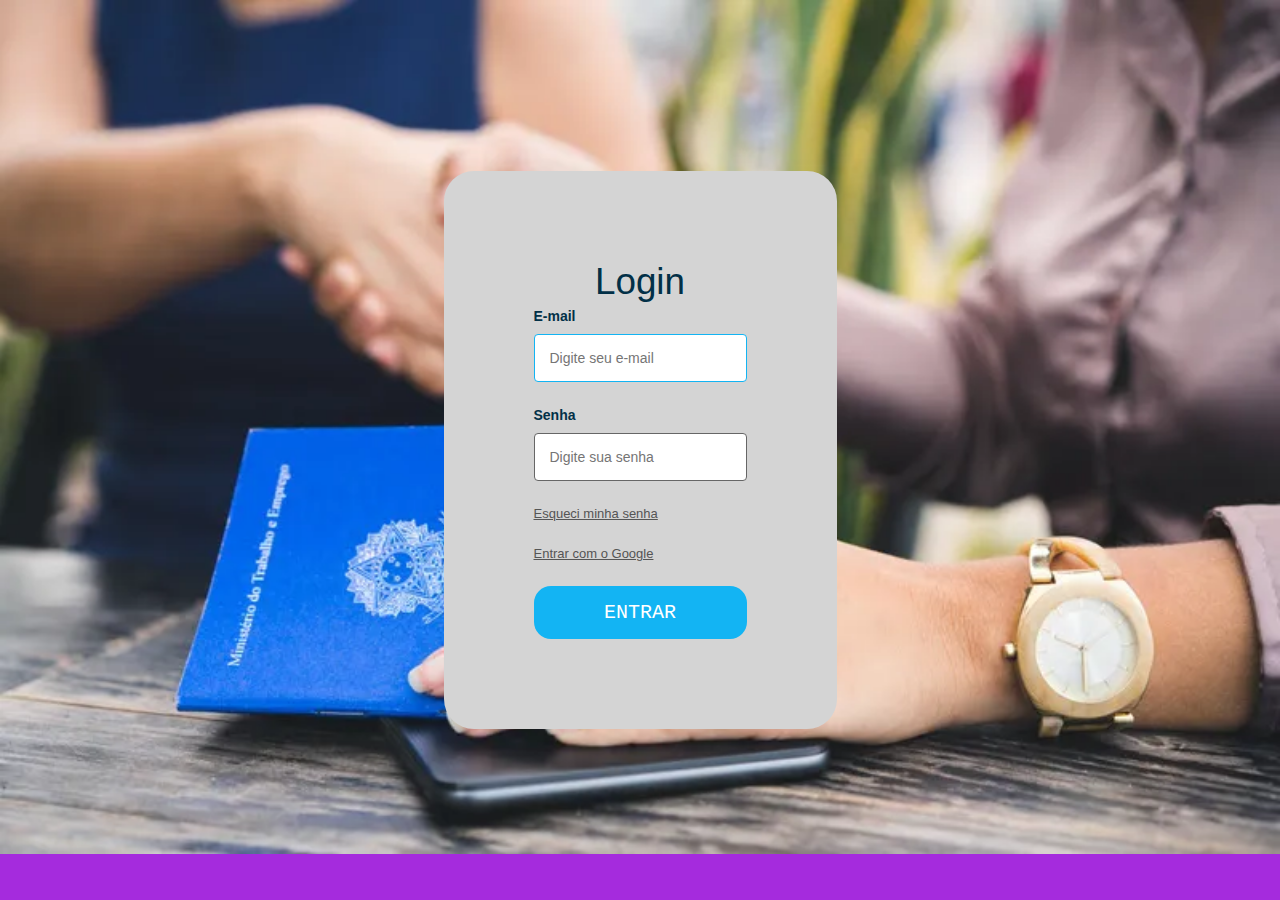
<file: Get job- atualizado  16-11-2023/index.html>
<!DOCTYPE html>
<html lang="en">
<head>
    <meta charset="UTF-8">
    <meta http-equiv="X-UA-Compatible" content="IE=edge">
    <meta name="viewport" content="width=device-width, initial-scale=1.0">
    <link rel="stylesheet" href="login.css">
    <title>Get Job - Login</title>
</head>
<body>
    <div class="um">
        <form class="login">
            <h1>Login</h1>
            <label for="email">E-mail</label>
            <input type="email" placeholder="Digite seu e-mail" autofocus="true">
            <label for="password">Senha</label>
            <input type="password" placeholder="Digite sua senha">
            <a href="esquecisenha.html" class="dois">Esqueci minha senha</a>
            <a href="" class="dois">Entrar com o Google</a>
            <a href="perfil.html" class="tres">Entrar</a>
        </form>
    </div>
</body>
</html>
</file>
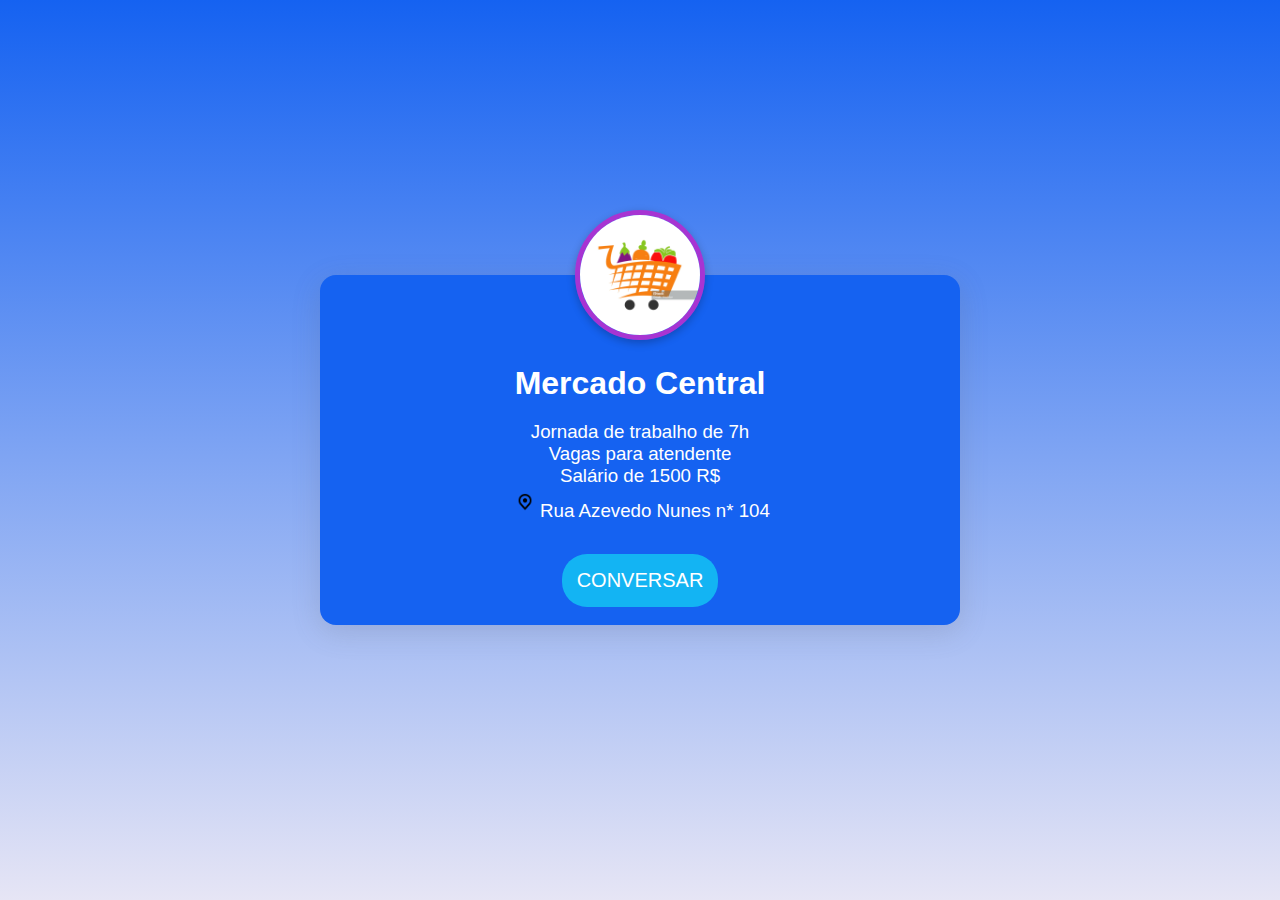
<file: acessaranuncio.html>
<!DOCTYPE html>
<html lang="en">
<head>
  <meta charset="UTF-8">
  <meta name="viewport" content="width=device-width, initial-scale=1.0">
  <title>Tela de Anúncio</title>
  <link rel="stylesheet" href="anuncio1.css">
</head>
<body>
  <div class="container">
    <div class="card">

      <img src="comercio.logo.jpg" alt="perfil" class="profile-img">
      <div class="container-text">
        <h1 class="name">
        Mercado Central
        </h1>
        <h3 class="desc">
        Jornada de trabalho de 7h<br>Vagas para atendente<br>Salário de 1500 R$<br>
          <img src="adress.png" alt="endereço" class="address-icon" height="30px" width="30px">Rua Azevedo Nunes n* 104
        <br>
        <br>
        <button class="botao"><a href="chatdesempregado.html">Conversar</a></button>

        </h3>
      </div>
    </div>
    </div>
  
</body>
</html>
</file>
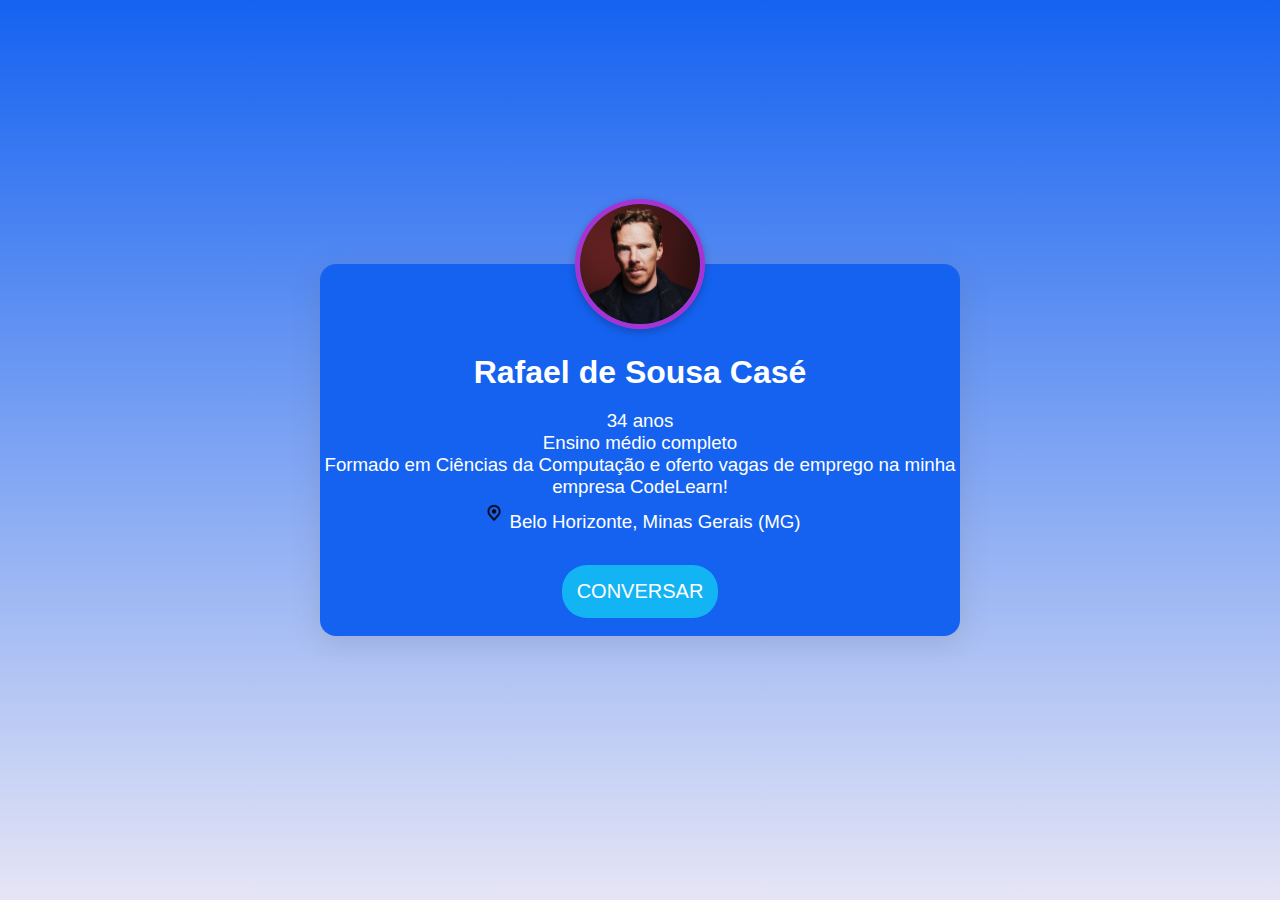
<file: acessarperfil.html>
<!DOCTYPE html>
<html lang="en">
<head>
  <meta charset="UTF-8">
  <meta name="viewport" content="width=device-width, initial-scale=1.0">
  <title>Tela de Anúncio</title>
  <link rel="stylesheet" href="anuncio1.css">
</head>
<body>
  <div class="container">
    <div class="card">

      <img src="profile.pic" alt="perfil" class="profile-img">
      <div class="container-text">
        <h1 class="name">
          Rafael de Sousa Casé
        </h1>
        <h3 class="desc">
           34 anos<br> Ensino médio completo <br> Formado em Ciências da Computação e oferto vagas de emprego na minha empresa CodeLearn!<br>
          <img src="adress.png" alt="endereço" class="address-icon" height="30px" width="30px">Belo Horizonte, Minas Gerais (MG)
        <br>
        <br>
        <button class="botao"><a href="chatcomerciante.html">Conversar</a></button>

        </h3>
      </div>
    </div>
    </div>
  
</body>
</html>
</file>
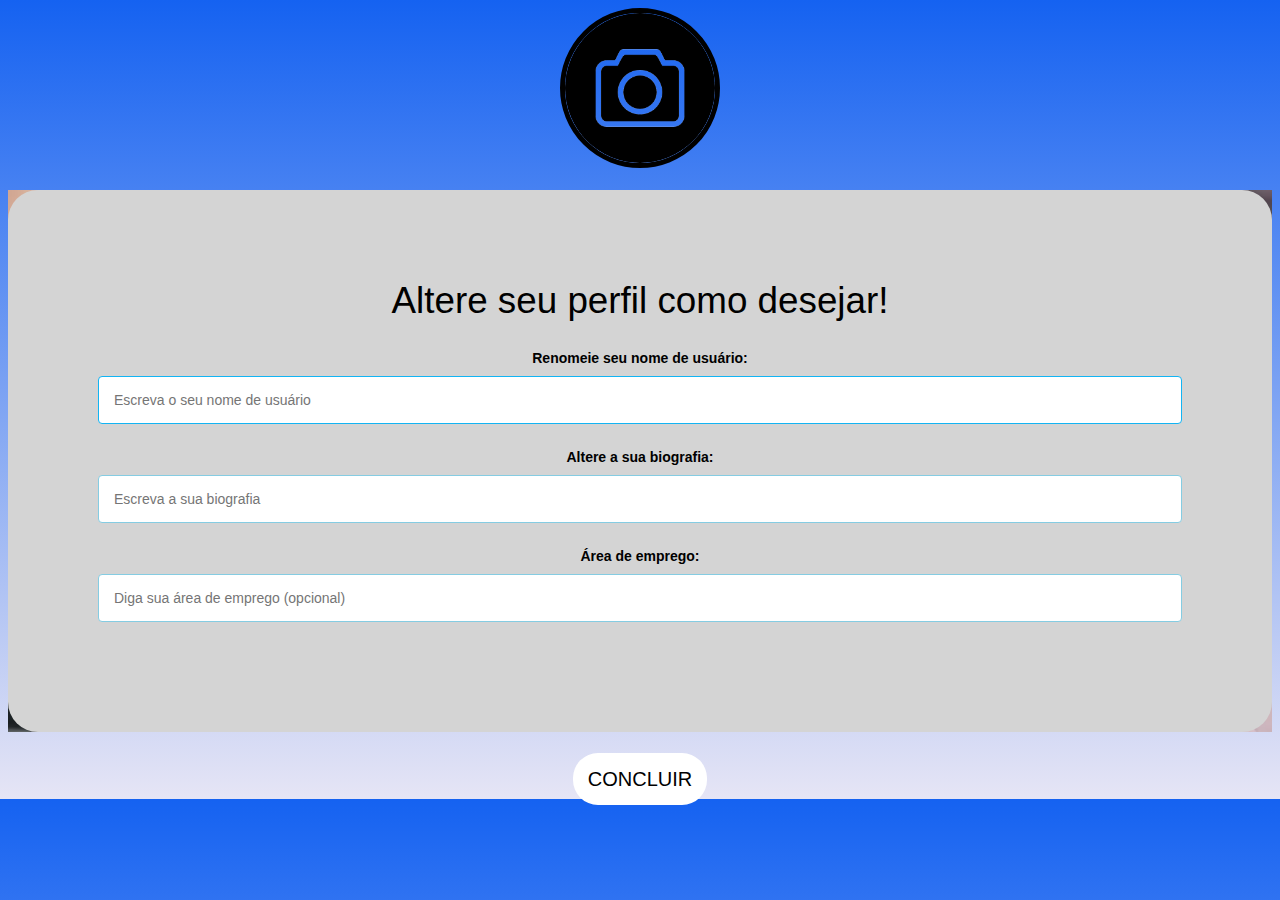
<file: alterarperfil.html>
<!DOCTYPE html>
<html lang="en">
<head>
    <meta charset="UTF-8">
    <meta name="viewport" content="width=device-width, initial-scale=1.0">
    <title>Altere seu perfil aqui:</title>
    <link rel="stylesheet" href="alterarperfil.css">
</head>
<body>
    
<header>
    <img src="R.png" width="150px" height="150px">
<br>
<br>
    <div class="um">
        <form class="login">
            <h1>Altere seu perfil como desejar!</h1>
            <br>
            <label for="text">Renomeie seu nome de usuário:</label>
            <input type="text" placeholder="Escreva o seu nome de usuário" autofocus="true">
            <label for="text">Altere a sua biografia:</label>
            <input type="text" placeholder="Escreva a sua biografia">
            <label for="text">Área de emprego:</label>
            <input type="text" placeholder="Diga sua área de emprego (opcional)">
        </form>
    </div>

    <br>
    <br>
          <a href="" class="tres">Concluir</a>
</header>
</body>
</html>
</file>
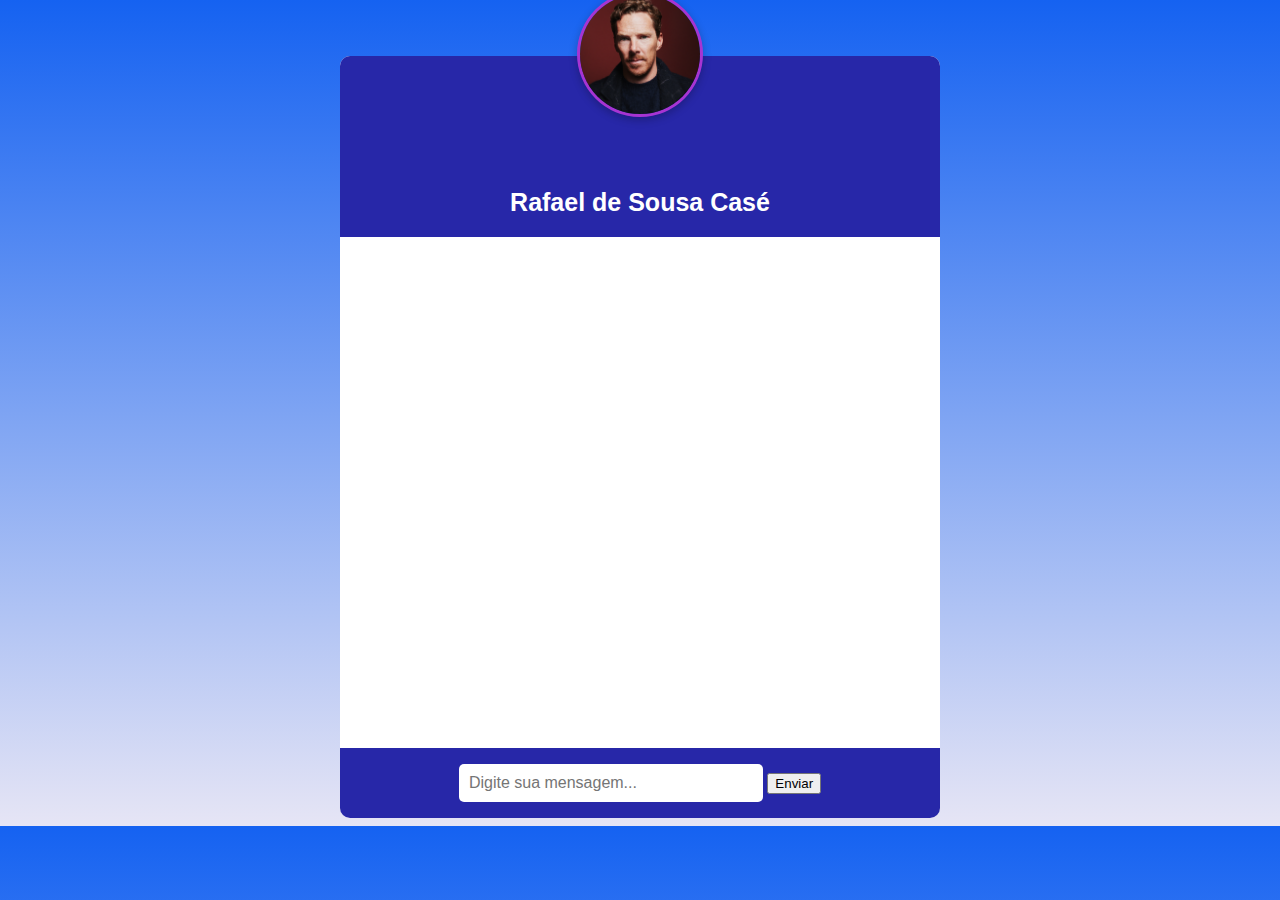
<file: chatcomerciante.html>
<!DOCTYPE html>
<html lang="en">
<head>
  <meta charset="UTF-8">
  <meta name="viewport" content="width=device-width, initial-scale=1.0">
  <link rel="stylesheet" href="chat.css">
  <title>Chat</title>
</head>
<body>
  <div class="index">
<div class="header">
  <img src="profile.pic" alt="perfil" class="profile-img">
  <h1>Rafael de Sousa Casé</h1>
  </div>
  <p id="status"></p>
  <div id="historic">
  </div>

  <div class="chat">
    <div class="messages">
      </div>
    <div class="footer">
    <div class="input">
      <input type="text" id="message" placeholder="Digite sua mensagem...">
      <button type="button" id="send">Enviar</button>
    </div>
  </div>
  </div>

  <script>
    const chat = document.querySelector(".chat");
    const messages = document.querySelector(".messages");
    const input = document.querySelector("#message");
    const sendButton = document.querySelector("#send");

// Função para enviar uma mensagem
    function sendMessage() {
  // Obtém a mensagem do usuário
    const message = input.value;

  // Cria um elemento de mensagem
    const messageElement = document.createElement("div");
    messageElement.classList.add("message");

  // Adiciona o texto da mensagem ao elemento
    messageElement.textContent = message;

  // Adiciona o elemento de mensagem à área de mensagens
    messages.appendChild(messageElement);

  // Limpa a caixa de entrada
    input.value = "";
}

// Evento de clique no botão enviar
   sendButton.addEventListener("click", sendMessage);

   // Função para receber mensagens
function receiveMessage(message) {
  // Cria um elemento de mensagem
  const messageElement = document.createElement("div");
  messageElement.classList.add("message");

  // Adiciona o texto da mensagem ao elemento
  messageElement.textContent = message;

  // Adiciona o elemento de mensagem à área de mensagens
  messages.appendChild(messageElement);
}

 // Evento de envio do input
input.addEventListener("submit", (event) => {
  // Cancela o envio padrão do formulário
  event.preventDefault();

  // Envia a mensagem ao servidor
  sendMessage();
});
  </script>
    </div>

</body>
</html>
</file>
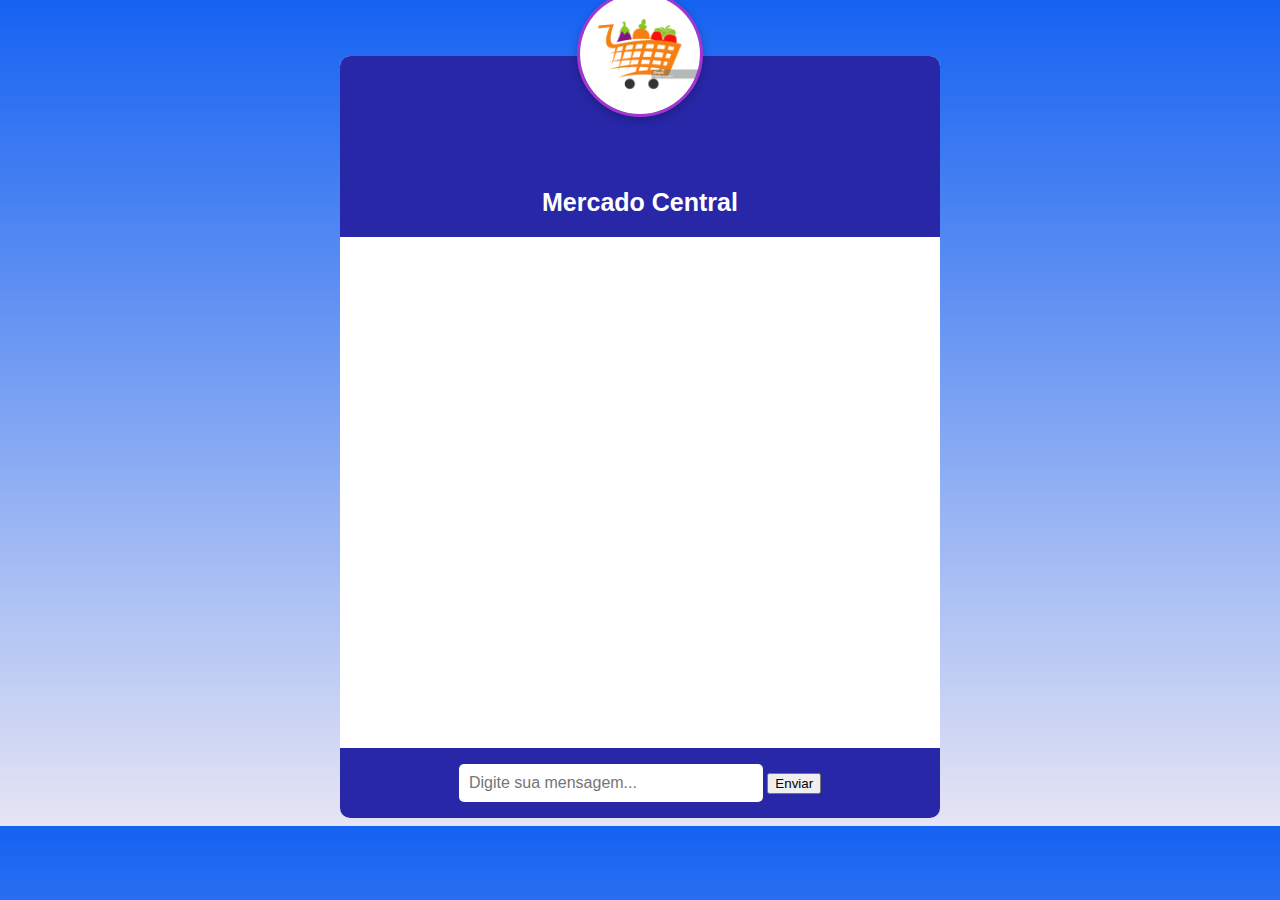
<file: chatdesempregado.html>
<!DOCTYPE html>
<html lang="en">
<head>
  <meta charset="UTF-8">
  <meta name="viewport" content="width=device-width, initial-scale=1.0">
  <link rel="stylesheet" href="chat.css">
  <title>Chat</title>
</head>
<body>
  <div class="index">
<div class="header">
  <img src="comercio.logo.jpg" alt="perfil" class="profile-img">
  <h1>Mercado Central</h1>
  </div>
  <p id="status"></p>
  <div id="historic">
  </div>

  <div class="chat">
    <div class="messages">
      </div>
    <div class="footer">
    <div class="input">
      <input type="text" id="message" placeholder="Digite sua mensagem...">
      <button type="button" id="send">Enviar</button>
    </div>
  </div>
  </div>

  <script>
    const chat = document.querySelector(".chat");
    const messages = document.querySelector(".messages");
    const input = document.querySelector("#message");
    const sendButton = document.querySelector("#send");

// Função para enviar uma mensagem
    function sendMessage() {
  // Obtém a mensagem do usuário
    const message = input.value;

  // Cria um elemento de mensagem
    const messageElement = document.createElement("div");
    messageElement.classList.add("message");

  // Adiciona o texto da mensagem ao elemento
    messageElement.textContent = message;

  // Adiciona o elemento de mensagem à área de mensagens
    messages.appendChild(messageElement);

  // Limpa a caixa de entrada
    input.value = "";
}

// Evento de clique no botão enviar
   sendButton.addEventListener("click", sendMessage);

   // Função para receber mensagens
function receiveMessage(message) {
  // Cria um elemento de mensagem
  const messageElement = document.createElement("div");
  messageElement.classList.add("message");

  // Adiciona o texto da mensagem ao elemento
  messageElement.textContent = message;

  // Adiciona o elemento de mensagem à área de mensagens
  messages.appendChild(messageElement);
}

 // Evento de envio do input
input.addEventListener("submit", (event) => {
  // Cancela o envio padrão do formulário
  event.preventDefault();

  // Envia a mensagem ao servidor
  sendMessage();
});
  </script>
    </div>

</body>
</html>
</file>
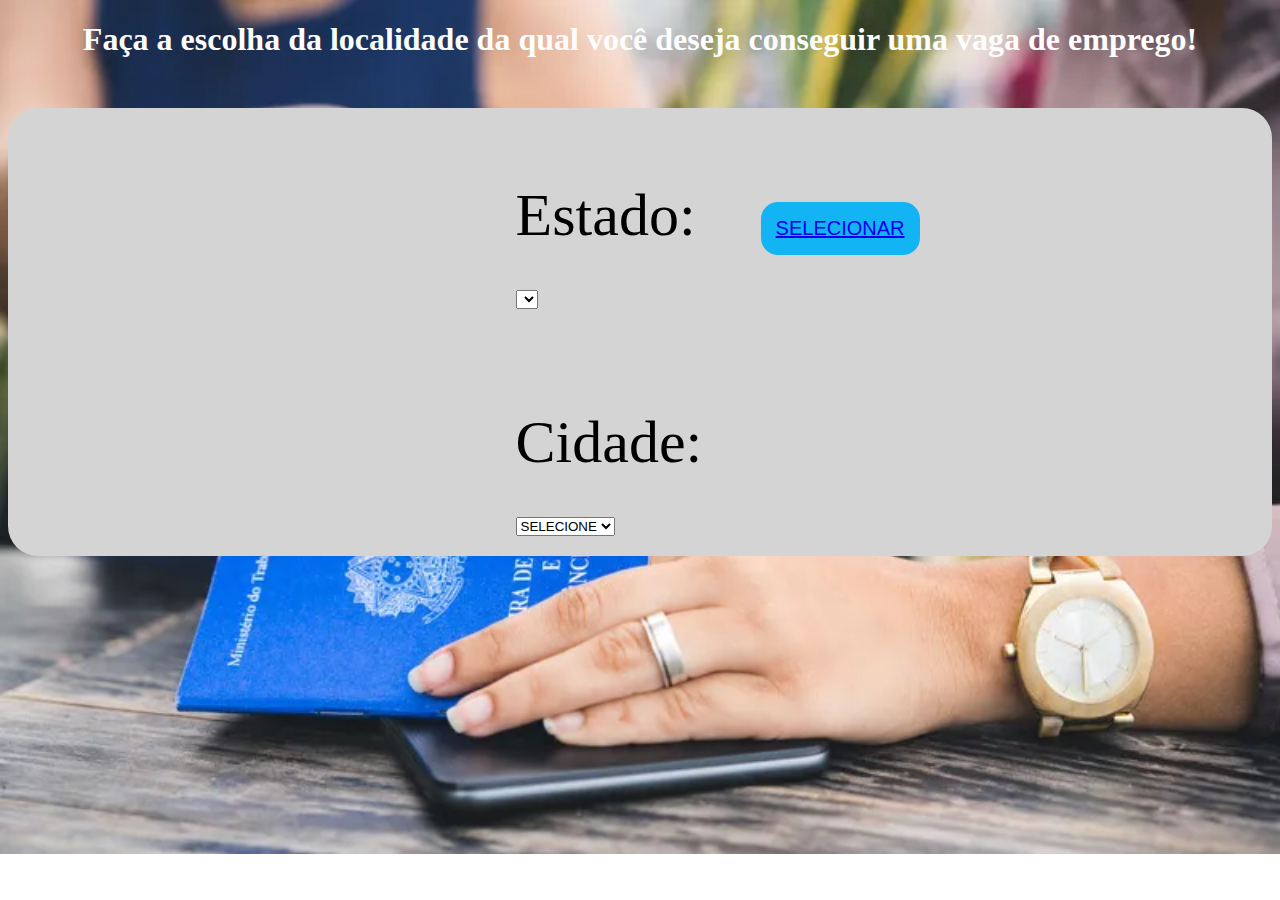
<file: escolhalocaliade.html>
<!DOCTYPE html>
<html lang="en">
<head>
    <link rel="stylesheet" href="escolhalocalidade.css">
    <meta charset="UTF-8">
    <script src="https://code.jquery.com/jquery-3.6.1.min.js"></script>
    <meta name="viewport" content="width=device-width, initial-scale=1.0">
    <title>Tela do Usuário</title>

    
</head>
<body>
    <h1>Faça a escolha da localidade da qual você deseja conseguir uma vaga de emprego!</h1>
    <form class="choice">
    <div class="um">
    <div style="width: 200px; float: left;">
        <div class="dois">
        <label for="country" class="div-sty">Estado:</label><br />
        <select name="UF" id="UF" required>
        </select>
        <br />
        <br />
    </div>
        <div class="tres">
        <label for="state" >Cidade:</label><br />
        <select name="cidade" id="cidade">
            <option value="">SELECIONE</option>
        </select>
        </div>
    </div>

    <div class="dropdown">
        <a href="inicio.desempregados.html" class="tres">Selecionar</a>
    </div>

    
    <script>
        $(document).ready(function(){

carregar_dados_json('UF');

function carregar_dados_json(elemento, grupo)
{
 var html_do_select = '';
 var estados = []; //array para filtrar estados sem repetição 
 $.getJSON('https://api.npoint.io/cca1afd7773c92c72f42', function(data){
 


  html_do_select += '<option value="">SELECIONE</option>';
  $.each(data.cidade, function(key, value){
  if ($.inArray(value.estado, estados) == -1) {
         estados.push(value.estado);
    
    if(elemento == 'UF')
     { 
          html_do_select += '<option value="'+value.estado+'">'+value.estado+'</option>';  
     }
  }
  if(elemento == 'cidade')
   {
     if(value.estado == grupo)
     {
       html_do_select += '<option value="'+value.nome+'">'+value.nome+'</option>';
     }
   }
  });
  $('#'+elemento).html(html_do_select);
 });
}
$(document).on('change', '#UF', function(){
     var UF = $(this).val();
     if(UF != '')
     {
        carregar_dados_json('cidade', UF);
     }
     else
     {
        $('#cidade').html('<option value="">SELECIONE</option>');
     }
    });
});
    </script>

    </div>
</form>
    
</body>
</html>
</file>
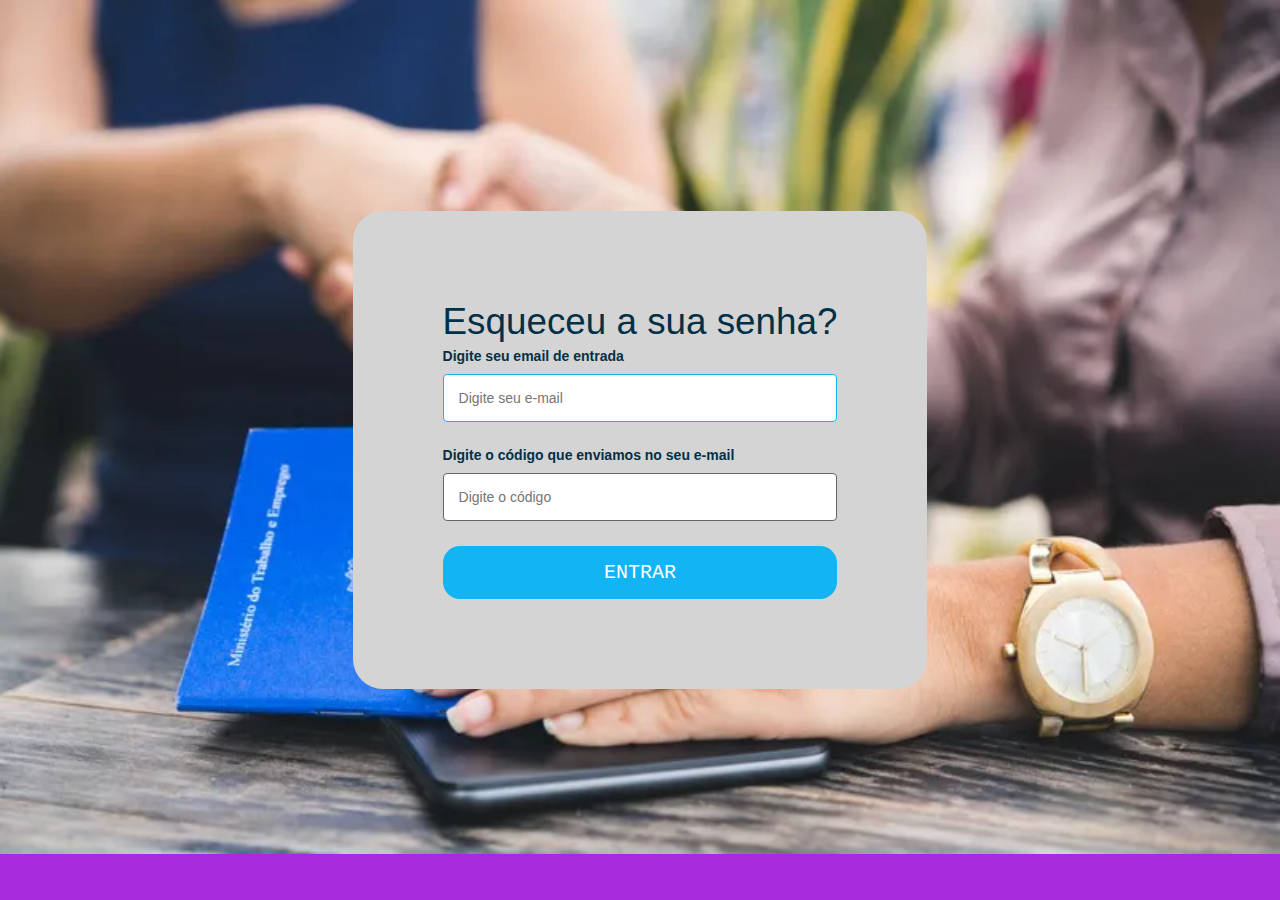
<file: esquecisenha.html>
<!DOCTYPE html>
<html lang="en">
<head>
    <meta charset="UTF-8">
    <meta http-equiv="X-UA-Compatible" content="IE=edge">
    <meta name="viewport" content="width=device-width, initial-scale=1.0">
    <link rel="stylesheet" href="esquecisenha.css">
    <title>Esqueci Minha Senha</title>
</head>
<body>
    <div class="um">
        <form class="login">
            <h1>Esqueceu a sua senha?</h1>
            <label for="email">Digite seu email de entrada</label>
            <input type="email" placeholder="Digite seu e-mail" autofocus="true">
            <label for="password">Digite o código que enviamos no seu e-mail</label>
            <input type="password" placeholder="Digite o código">
            <a href="perfil.html" class="tres">Entrar</a>
        </form>
    </div>
</body>
</file>
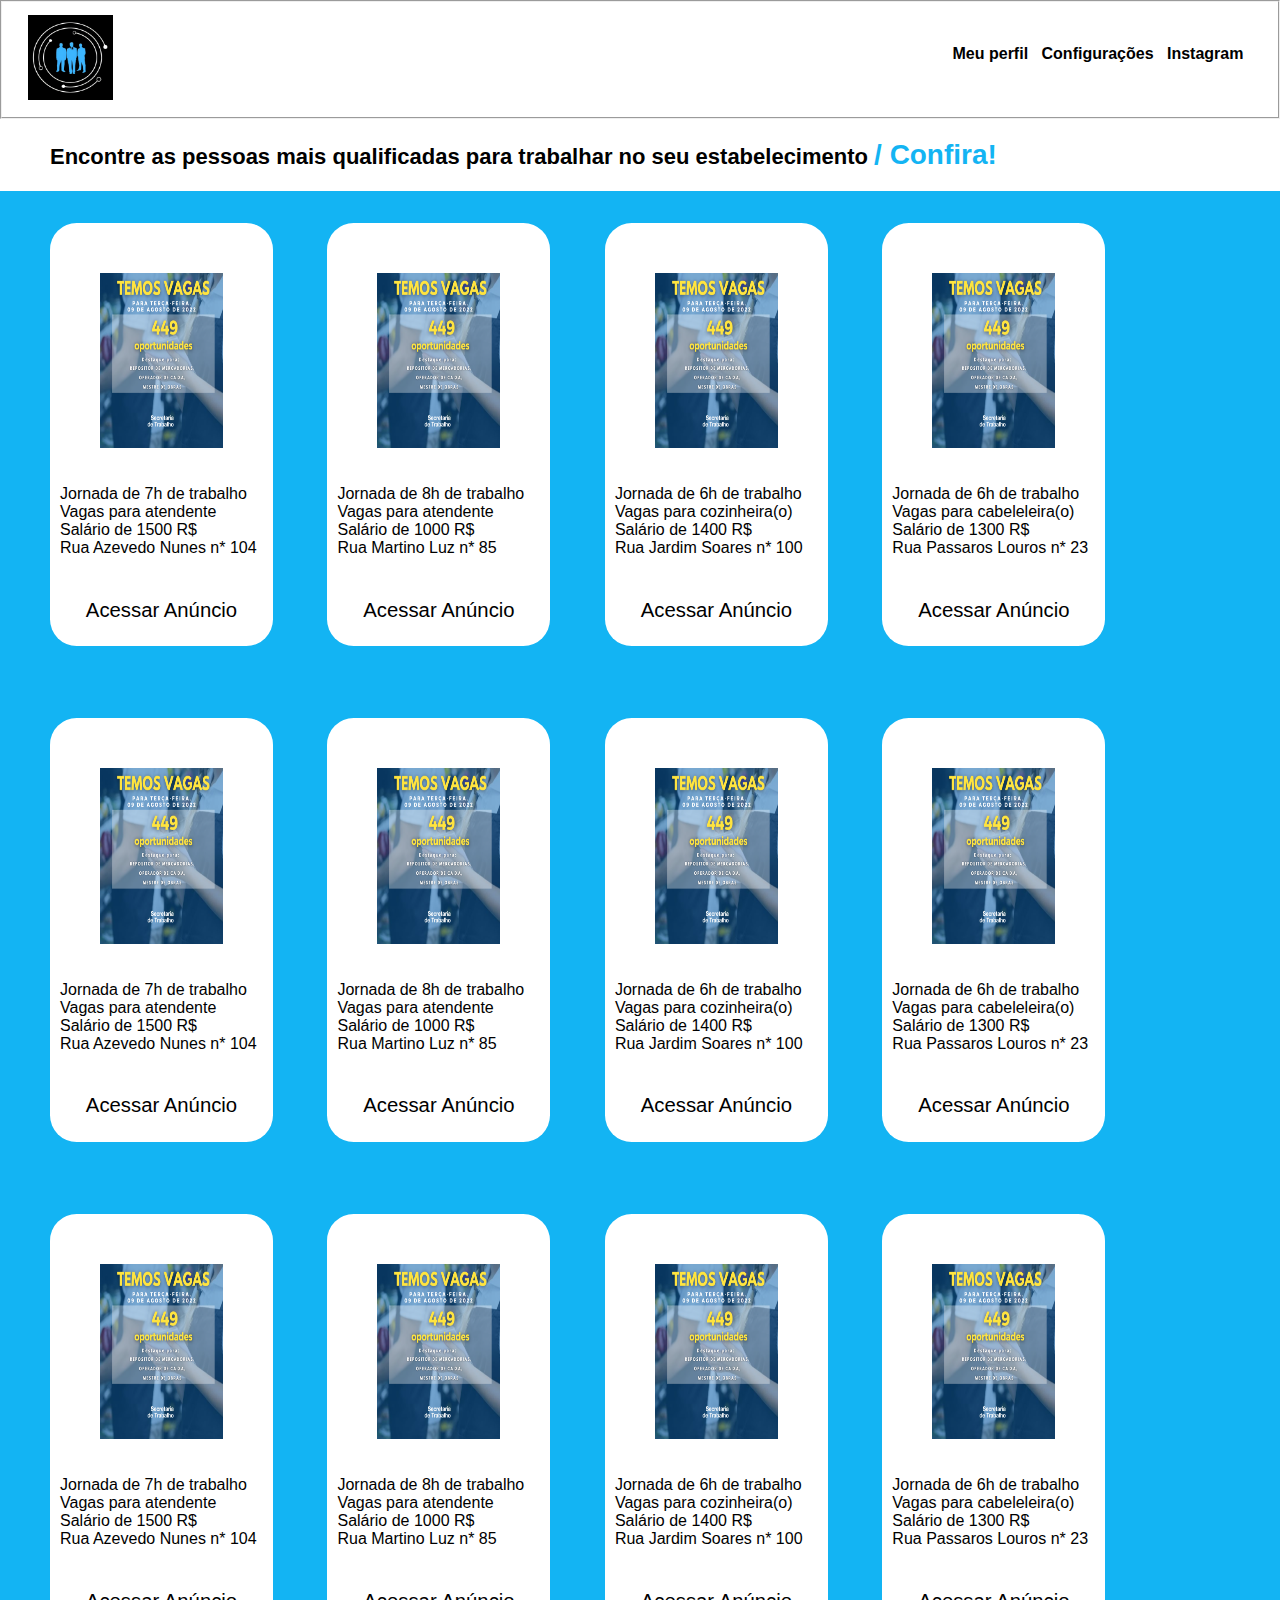
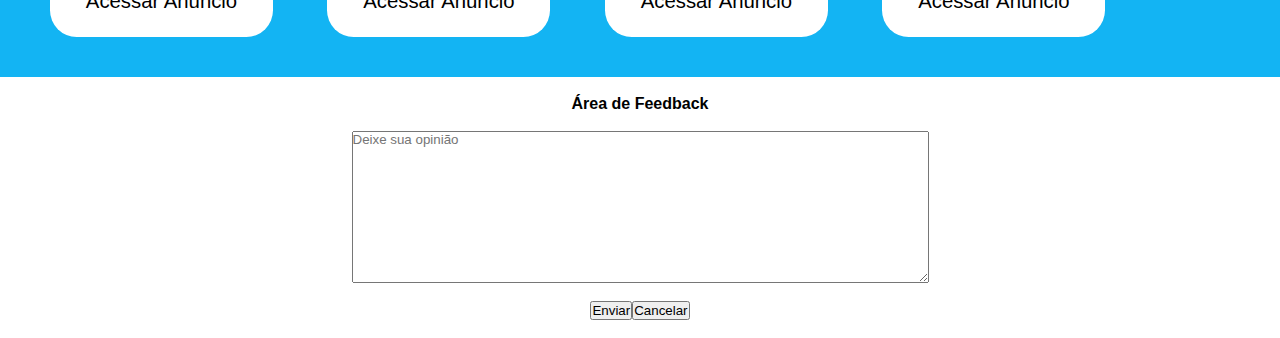
<file: inicio.comerciante.html>
<!DOCTYPE html>
<html lang="en">
<head>
    <meta charset="UTF-8">
    <meta http-equiv="X-UA-Compatible" content="IE=edge">
    <meta name="viewport" content="width=device-width, initial-scale=1.0, maximum-scale=1.0">
    <title>Tela inicial</title>
    <link rel="stylesheet" href="inicio.css">
</head>
<body>
    <fieldset>
    <header>
        <div class="center">
            <div class="logo"><img src="logo.HEI" width="85" height="85" border-radius="50px"></div>
            <div class="menu">
                <a href="meuperfil.html" class="tres">Meu perfil</a>
                <a href="" class="cinco"> Configurações</a>
                <a href="https://www.instagram.com/_get.job/" class="cinco">Instagram</a>
            </div>
        </div>
    </header>
</fieldset>
    
    <h2 class="titulo">
        Encontre as pessoas mais qualificadas para trabalhar no seu estabelecimento
        <span> / Confira!</span>
    </h2>

    <section class="container1">

        <ul class="livros">
            <li class="assimqueacaba">
                
                <div class="img-conteiner" role="presentation">
                    <img class="imagem" src="vagas.anúncio.png" title="Mercado Central" width="123" height="175.717">
    
                </div>
                <br>

                <div class="text">
                    <p>Jornada de 7h de trabalho</p>
                    <p>Vagas para atendente</p>
                    <p>Salário de 1500 R$</p>
                    <p>Rua Azevedo Nunes n* 104</p>
                    <br>
                </div>
                    <span class="A">Acessar Anúncio</span>
            </li>
        
            <li class="verity">
                
                <div class="img-conteiner" role="presentation">
                    <img class="imagem" src="vagas.anúncio.png" title="Lalia Modas" width="123" height="175.717">
    
                </div>
                <br>

                <div class="text">
                    <p>Jornada de 8h de trabalho</p>
                    <p>Vagas para atendente</p>
                    <p>Salário de 1000 R$</p>
                    <p>Rua Martino Luz n* 85</p>
                    <br>
                </div>
                    <span class="A">Acessar Anúncio</span>
            </li>
            
            <li class="ladofeio">
                
                <div class="img-conteiner" role="presentation">
                    <img class="imagem" src="vagas.anúncio.png" title="Restaurante Canto do Sol" width="123" height="175.717">
    
                </div>
                <br>
                <div class="text">
                    <p>Jornada de 6h de trabalho</p>
                    <p>Vagas para cozinheira(o)</p>
                    <p>Salário de 1400 R$</p>
                    <p>Rua Jardim Soares n* 100</p>
                    <br>
                </div >
                    <span class="A">Acessar Anúncio</span>
                    
            </li>
             
            <li class="acabaaqui">
                
                <div class="img-conteiner" role="presentation">
                    <img class="imagem" src="vagas.anúncio.png" title="Beauty Salon" width="123" height="175.717">
    
                </div>
                <br>

                <div class="text">
                    <p>Jornada de 6h de trabalho</p>
                    <p>Vagas para cabeleleira(o)</p>
                    <p>Salário de 1300 R$</p>
                    <p>Rua Passaros Louros n* 23</p>
                    <br>
                </div>
                    <span class="A">Acessar Anúncio</span>
            </li>
        </ul>

    </section>

    <section class="container2">

        <ul class="livros">
            <li class="corvo">
                
                <div class="img-conteiner" role="presentation">
                    <img class="imagem" src="vagas.anúncio.png" title="Mercado Central" width="123" height="175.717">
    
                </div>
                <br>

                <div class="text">
                    <p>Jornada de 7h de trabalho</p>
                    <p>Vagas para atendente</p>
                    <p>Salário de 1500 R$</p>
                    <p>Rua Azevedo Nunes n* 104</p>
                    <br>
                </div>
                    <span class="A">Acessar Anúncio</span>
            </li>


        
            <li class="leopardo">
                
                <div class="img-conteiner" role="presentation">
                    <img class="imagem" src="vagas.anúncio.png" title="Lalia Modas" width="123" height="175.717">
    
                </div>
                <br>

                <div class="text">
                    <p>Jornada de 8h de trabalho</p>
                    <p>Vagas para atendente</p>
                    <p>Salário de 1000 R$</p>
                    <p>Rua Martino Luz n* 85</p>
                    <br>
                </div>
                    <span class="A">Acessar Anúncio</span>
            </li>

            <li class="serpente">
                
                <div class="img-conteiner" role="presentation">
                    <img class="imagem" src="vagas.anúncio.png" title="Restaurante Canto do Sol" width="123" height="175.717">
    
                </div>
                <br>

                <div class="text">
                    <p>Jornada de 6h de trabalho</p>
                    <p>Vagas para cozinheira(o)</p>
                    <p>Salário de 1400 R$</p>
                    <p>Rua Jardim Soares n* 100</p>
                    <br>
                </div>
                    <span class="A">Acessar Anúncio</span>
            </li>

            <li class="orgulho">
                
                <div class="img-conteiner" role="presentation">
                    <img class="imagem" src="vagas.anúncio.png" title="Beauty Salon" width="123" height="175.717">
    
                </div>
                <br>

                <div class="text">
                    <p>Jornada de 6h de trabalho</p>
                    <p>Vagas para cabeleleira(o)</p>
                    <p>Salário de 1300 R$</p>
                    <p>Rua Passaros Louros n* 23</p>
                    <br>
                </div>
                    <span class="A">Acessar Anúncio</span>
            </li>
        </ul>
    </section>

    <section class="container3">

                
        <ul class="livros">
            <li class="heart">
                
                <div class="img-conteiner" role="presentation">
                    <img class="imagem" src="vagas.anúncio.png" title="Mercado Central" width="123" height="175.717">
    
                </div>
                <br>

                <div class="text">
                    <p>Jornada de 7h de trabalho</p>
                    <p>Vagas para atendente</p>
                    <p>Salário de 1500 R$</p>
                    <p>Rua Azevedo Nunes n* 104</p>
                    <br>
                </div>
                    <span class="A">Acessar Anúncio</span>
            </li>

            <li class="conectadas">
                
                <div class="img-conteiner" role="presentation">
                    <img class="imagem" src="vagas.anúncio.png" title="Lalia Modas" width="123" height="175.717">
    
                </div>
                <br>

                <div class="text">
                    <p>Jornada de 8h de trabalho</p>
                    <p>Vagas para atendente</p>
                    <p>Salário de 1000 R$</p>
                    <p>Rua Martino Luz n* 85</p>
                    <br>
                </div>
                    <span class="A">Acessar Anúncio</span>
            </li>

            <li class="vermelho">
                
                <div class="img-conteiner" role="presentation">
                    <img class="imagem" src="vagas.anúncio.png" title="Restaurante Canto do Sol" width="123" height="175.717">
    
                </div>
                <br>

                <div class="text">
                    <p>Jornada de 6h de trabalho</p>
                    <p>Vagas para cozinheira(o)</p>
                    <p>Salário de 1400 R$</p>
                    <p>Rua Jardim Soares n* 100</p>
                    <br>
                </div>
                    <span class="A">Acessar Anúncio</span>
            </li>

            <li class="quinzedias">
                
                <div class="img-conteiner" role="presentation">
                    <img class="imagem" src="vagas.anúncio.png" title="Beauty Salon" width="123" height="175.717">
    
                </div>
                <br>

                <div class="text">
                    <p>Jornada de 6h de trabalho</p>
                    <p>Vagas para cabeleleira(o)</p>
                    <p>Salário de 1300 R$</p>
                    <p>Rua Passaros Louros n* 23</p>
                    <br>
                </div>
                    <span class="A">Acessar Anúncio</span>
            </li>
        </ul>
        <br>
    </section>
               <div class="wrapper">
                <h4>Área de Feedback</h4>
                <br>
                <div class="texto">
                <textarea name="opinion"  cols="70" rows="10" placeholder="Deixe sua opinião"></textarea>
                </div>
                <br>
                <div class="btn-group">
                    <button type="submit" class="btn submit">Enviar</button>
                    <br>
                    <button type="submit" class="btn cancel">Cancelar</button>
                </div>
                <br>
            </form>
               </div>

</section>
</body>
</html>
</file>
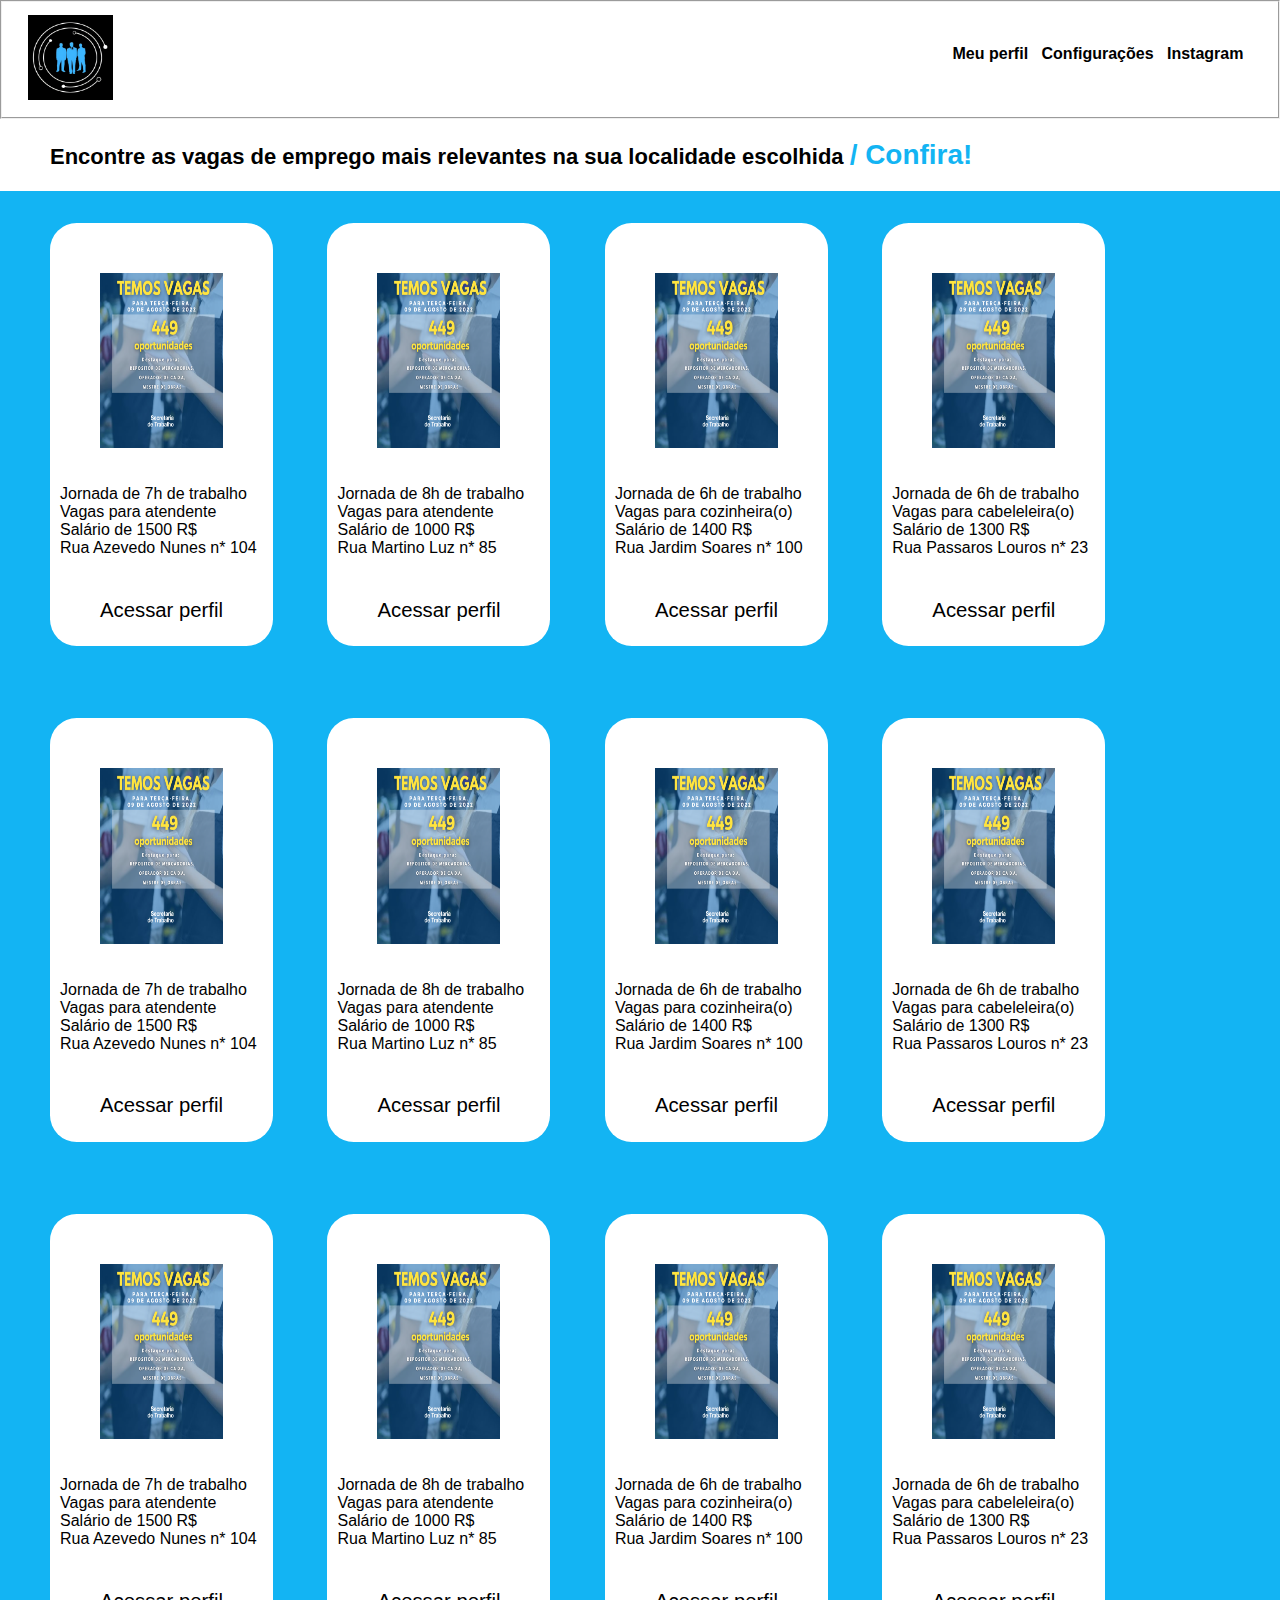
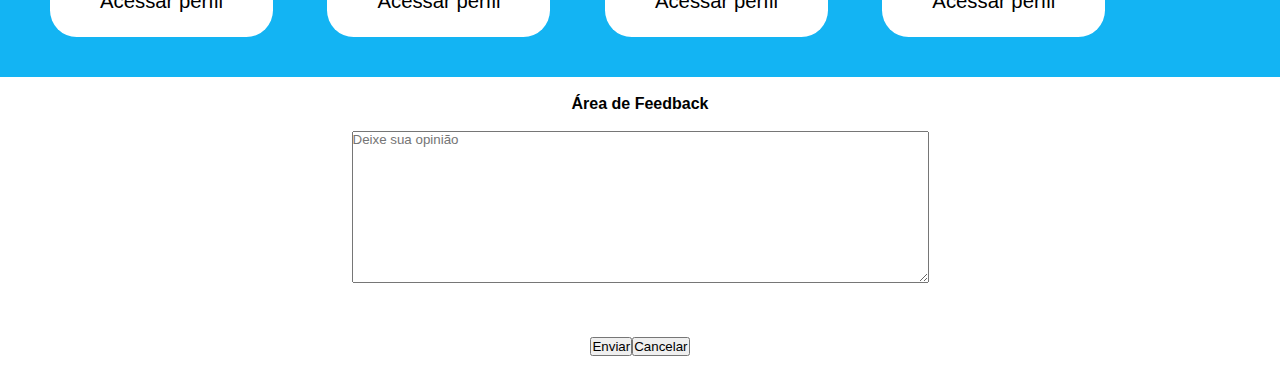
<file: inicio.desempregados.html>
<!DOCTYPE html>
<html lang="en">
<head>
    <meta charset="UTF-8">
    <meta http-equiv="X-UA-Compatible" content="IE=edge">
    <meta name="viewport" content="width=device-width, initial-scale=1.0, maximum-scale=1.0">
    <title>Tela inicial</title>
    <link rel="stylesheet" href="inicio.css">
</head>
<body>
    <fieldset>
    <header>
        <div class="center">
            <div class="logo"><img src="logo.HEI" width="85" height="85" border-radius="50px"></div>
            <div class="menu">
                <a href="meuperfil.html" class="tres">Meu perfil</a>
                <a href="" class="cinco"> Configurações</a>
                <a href="https://www.instagram.com/_get.job/" class="cinco">Instagram</a>
            </div>
        </div>
    </header>
</fieldset>
    
    <h2 class="titulo">
        Encontre as vagas de emprego mais relevantes na sua localidade escolhida
        <span> / Confira!</span>
    </h2>

    <section class="container1">

        <ul class="livros">
            <li class="assimqueacaba">
                
                <div class="img-conteiner" role="presentation">
                    <img class="imagem" src="vagas.anúncio.png" title="Mercado Central" width="123" height="175.717">
    
                </div>
                <br>

                <div class="text">
                    <p>Jornada de 7h de trabalho</p>
                    <p>Vagas para atendente</p>
                    <p>Salário de 1500 R$</p>
                    <p>Rua Azevedo Nunes n* 104</p>
                    <br>
                </div>
                    <span class="A">Acessar perfil</span>
            </li>
        
            <li class="verity">
                
                <div class="img-conteiner" role="presentation">
                    <img class="imagem" src="vagas.anúncio.png" title="Lalia Modas" width="123" height="175.717">
    
                </div>
                <br>

                <div class="text">
                    <p>Jornada de 8h de trabalho</p>
                    <p>Vagas para atendente</p>
                    <p>Salário de 1000 R$</p>
                    <p>Rua Martino Luz n* 85</p>
                    <br>
                </div>
                    <span class="A">Acessar perfil</span>
            </li>
            
            <li class="ladofeio">
                
                <div class="img-conteiner" role="presentation">
                    <img class="imagem" src="vagas.anúncio.png" title="Restaurante Canto do Sol" width="123" height="175.717">
    
                </div>
                <br>
                <div class="text">
                    <p>Jornada de 6h de trabalho</p>
                    <p>Vagas para cozinheira(o)</p>
                    <p>Salário de 1400 R$</p>
                    <p>Rua Jardim Soares n* 100</p>
                    <br>
                </div >
                    <span class="A">Acessar perfil</span>
                    
            </li>
             
            <li class="acabaaqui">
                
                <div class="img-conteiner" role="presentation">
                    <img class="imagem" src="vagas.anúncio.png" title="Beauty Salon" width="123" height="175.717">
    
                </div>
                <br>

                <div class="text">
                    <p>Jornada de 6h de trabalho</p>
                    <p>Vagas para cabeleleira(o)</p>
                    <p>Salário de 1300 R$</p>
                    <p>Rua Passaros Louros n* 23</p>
                    <br>
                </div>
                    <span class="A">Acessar perfil</span>
            </li>
        </ul>

    </section>

    <section class="container2">

        <ul class="livros">
            <li class="corvo">
                
                <div class="img-conteiner" role="presentation">
                    <img class="imagem" src="vagas.anúncio.png" title="Mercado Central" width="123" height="175.717">
    
                </div>
                <br>

                <div class="text">
                    <p>Jornada de 7h de trabalho</p>
                    <p>Vagas para atendente</p>
                    <p>Salário de 1500 R$</p>
                    <p>Rua Azevedo Nunes n* 104</p>
                    <br>
                </div>
                    <span class="A">Acessar perfil</span>
            </li>


        
            <li class="leopardo">
                
                <div class="img-conteiner" role="presentation">
                    <img class="imagem" src="vagas.anúncio.png" title="Lalia Modas" width="123" height="175.717">
    
                </div>
                <br>

                <div class="text">
                    <p>Jornada de 8h de trabalho</p>
                    <p>Vagas para atendente</p>
                    <p>Salário de 1000 R$</p>
                    <p>Rua Martino Luz n* 85</p>
                    <br>
                </div>
                    <span class="A">Acessar perfil</span>
            </li>

            <li class="serpente">
                
                <div class="img-conteiner" role="presentation">
                    <img class="imagem" src="vagas.anúncio.png" title="Restaurante Canto do Sol" width="123" height="175.717">
    
                </div>
                <br>

                <div class="text">
                    <p>Jornada de 6h de trabalho</p>
                    <p>Vagas para cozinheira(o)</p>
                    <p>Salário de 1400 R$</p>
                    <p>Rua Jardim Soares n* 100</p>
                    <br>
                </div>
                    <span class="A">Acessar perfil</span>
            </li>

            <li class="orgulho">
                
                <div class="img-conteiner" role="presentation">
                    <img class="imagem" src="vagas.anúncio.png" title="Beauty Salon" width="123" height="175.717">
    
                </div>
                <br>

                <div class="text">
                    <p>Jornada de 6h de trabalho</p>
                    <p>Vagas para cabeleleira(o)</p>
                    <p>Salário de 1300 R$</p>
                    <p>Rua Passaros Louros n* 23</p>
                    <br>
                </div>
                    <span class="A">Acessar perfil</span>
            </li>
        </ul>
    </section>

    <section class="container3">

                
        <ul class="livros">
            <li class="heart">
                
                <div class="img-conteiner" role="presentation">
                    <img class="imagem" src="vagas.anúncio.png" title="Mercado Central" width="123" height="175.717">
    
                </div>
                <br>

                <div class="text">
                    <p>Jornada de 7h de trabalho</p>
                    <p>Vagas para atendente</p>
                    <p>Salário de 1500 R$</p>
                    <p>Rua Azevedo Nunes n* 104</p>
                    <br>
                </div>
                    <span class="A">Acessar perfil</span>
            </li>

            <li class="conectadas">
                
                <div class="img-conteiner" role="presentation">
                    <img class="imagem" src="vagas.anúncio.png" title="Lalia Modas" width="123" height="175.717">
    
                </div>
                <br>

                <div class="text">
                    <p>Jornada de 8h de trabalho</p>
                    <p>Vagas para atendente</p>
                    <p>Salário de 1000 R$</p>
                    <p>Rua Martino Luz n* 85</p>
                    <br>
                </div>
                    <span class="A">Acessar perfil</span>
            </li>

            <li class="vermelho">
                
                <div class="img-conteiner" role="presentation">
                    <img class="imagem" src="vagas.anúncio.png" title="Restaurante Canto do Sol" width="123" height="175.717">
    
                </div>
                <br>

                <div class="text">
                    <p>Jornada de 6h de trabalho</p>
                    <p>Vagas para cozinheira(o)</p>
                    <p>Salário de 1400 R$</p>
                    <p>Rua Jardim Soares n* 100</p>
                    <br>
                </div>
                    <span class="A">Acessar perfil</span>
            </li>

            <li class="quinzedias">
                
                <div class="img-conteiner" role="presentation">
                    <img class="imagem" src="vagas.anúncio.png" title="Beauty Salon" width="123" height="175.717">
    
                </div>
                <br>

                <div class="text">
                    <p>Jornada de 6h de trabalho</p>
                    <p>Vagas para cabeleleira(o)</p>
                    <p>Salário de 1300 R$</p>
                    <p>Rua Passaros Louros n* 23</p>
                    <br>
                </div>
                    <span class="A">Acessar perfil</span>
            </li>
        </ul>
        <br>
    </section>
               <div class="wrapper">
                <h4>Área de Feedback</h4>
                <br>
                <div class="texto">
                <textarea name="opinion"  cols="70" rows="10" placeholder="Deixe sua opinião"></textarea>
                </div>
                <br>
                <br>
                <br>
                <div class="btn-group">
                    <button type="submit" class="btn submit">Enviar</button>
                    <br>
                    <button type="submit" class="btn cancel">Cancelar</button>
                </div>
                <br>
            </form>
               </div>

</section>
</body>
</html>
</file>
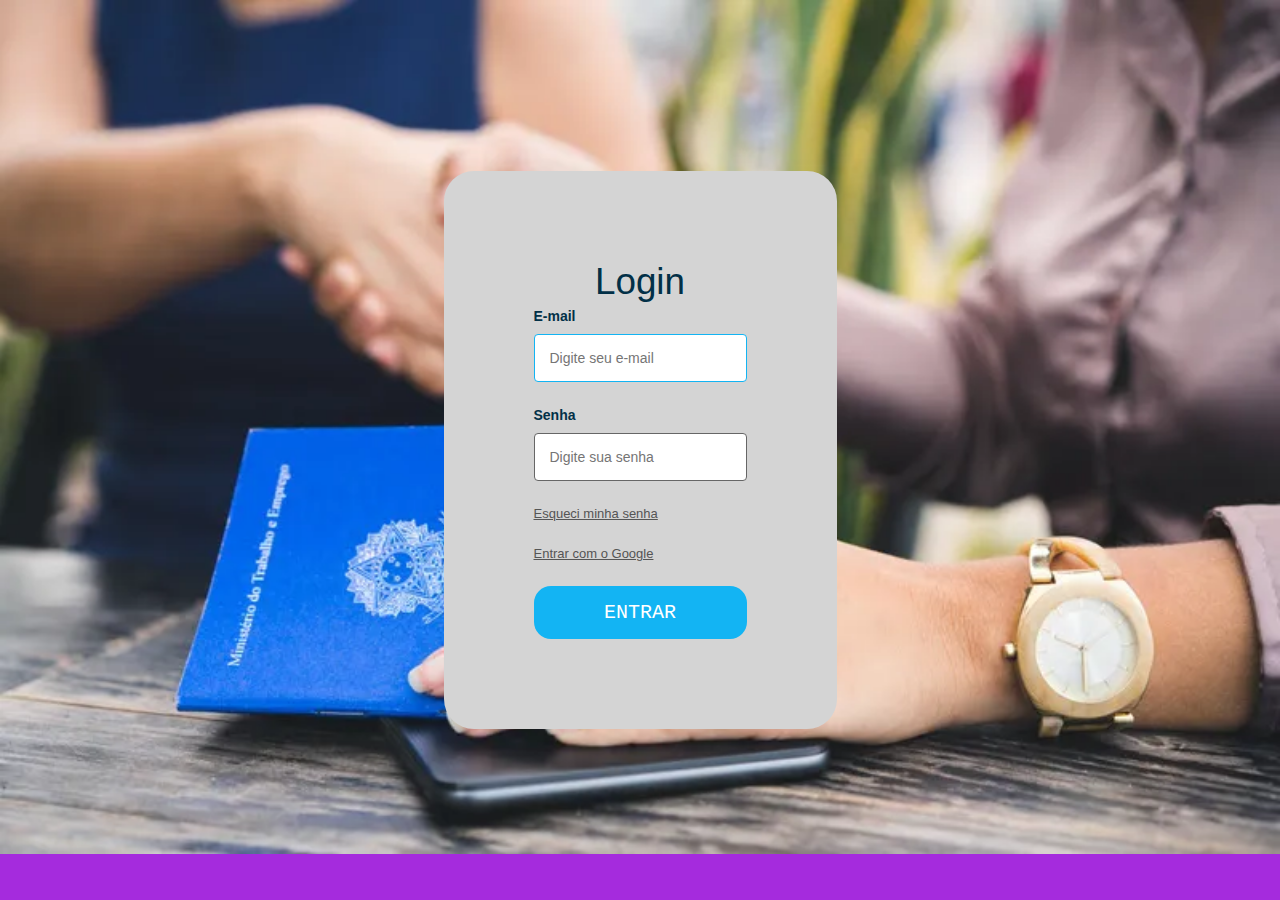
<file: login.html>
<!DOCTYPE html>
<html lang="en">
<head>
    <meta charset="UTF-8">
    <meta http-equiv="X-UA-Compatible" content="IE=edge">
    <meta name="viewport" content="width=device-width, initial-scale=1.0">
    <link rel="stylesheet" href="login.css">
    <title>Get Job - Login</title>
</head>
<body>
    <div class="um">
        <form class="login">
            <h1>Login</h1>
            <label for="email">E-mail</label>
            <input type="email" placeholder="Digite seu e-mail" autofocus="true">
            <label for="password">Senha</label>
            <input type="password" placeholder="Digite sua senha">
            <a href="esquecisenha.html" class="dois">Esqueci minha senha</a>
            <a href="" class="dois">Entrar com o Google</a>
            <a href="perfil.html" class="tres">Entrar</a>
        </form>
    </div>
</body>
</html>
</file>
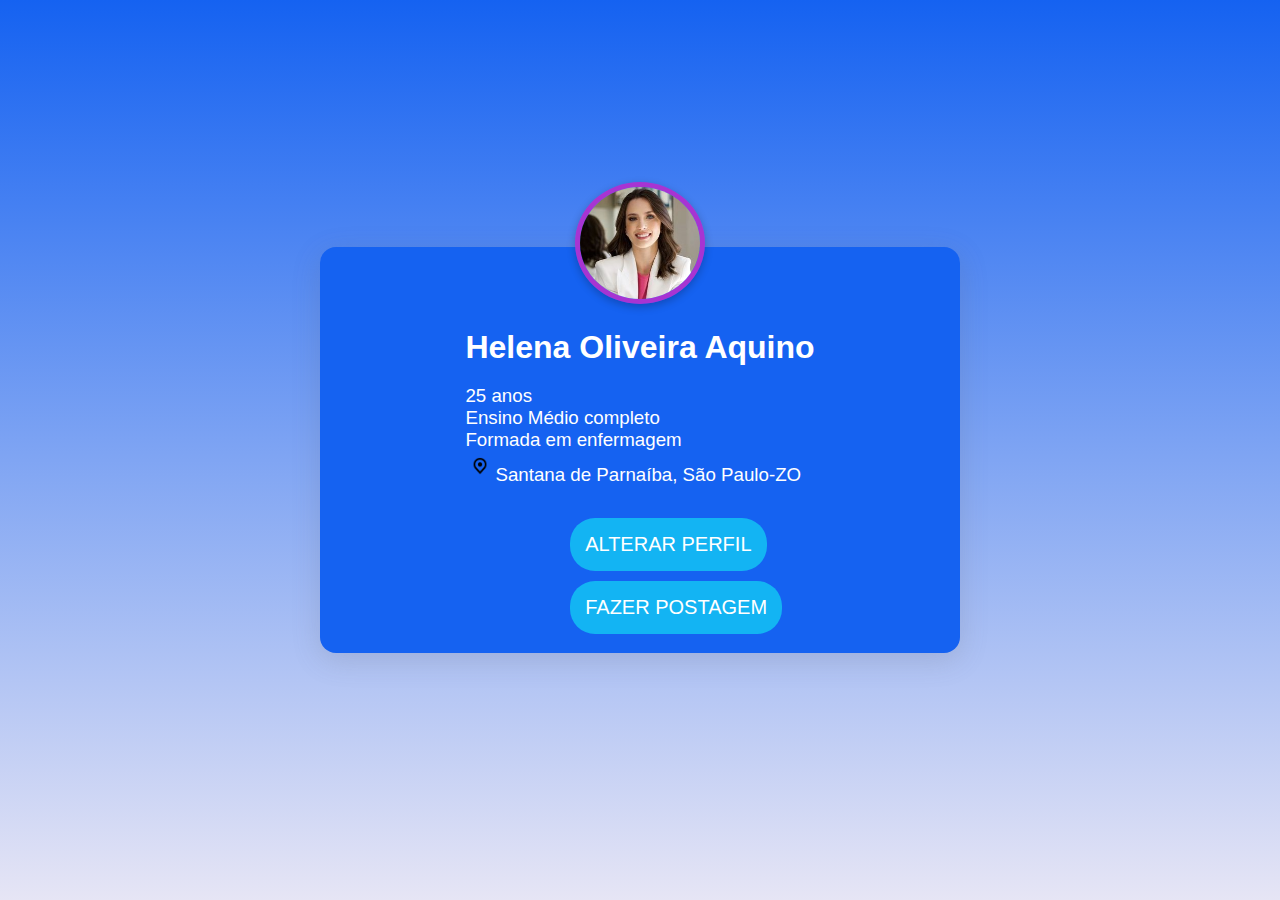
<file: meuperfil.html>
<!DOCTYPE html>
<html lang="en">
<head>
  <meta charset="UTF-8">
  <meta name="viewport" content="width=device-width, initial-scale=1.0">
  <title>Seu perfil</title>
  <link rel="stylesheet" href="meuperfil.css">
</head>
<body>
  <div class="container">
    <div class="card">

      <img src="gabriela.jpg" alt="perfil" class="profile-img">
      <div class="container-text">
        <h1 class="name">
          Helena Oliveira Aquino
        </h1>
        <h3 class="desc">
          25 anos<br> Ensino Médio completo<br> Formada em enfermagem<br>
          <img src="adress.png" alt="endereço" class="address-icon" height="30px" width="30px">Santana de Parnaíba, São Paulo-ZO
        <br>
        <br>
        <button class="botao"><a href="alterarperfil.html">Alterar perfil</a></button>
        <br>
        <button class="botao"><a href="postagensdesem.html">Fazer Postagem</a></button>

        </h3>
      </div>
    </div>
    </div>
  
</body>
</html>
</file>
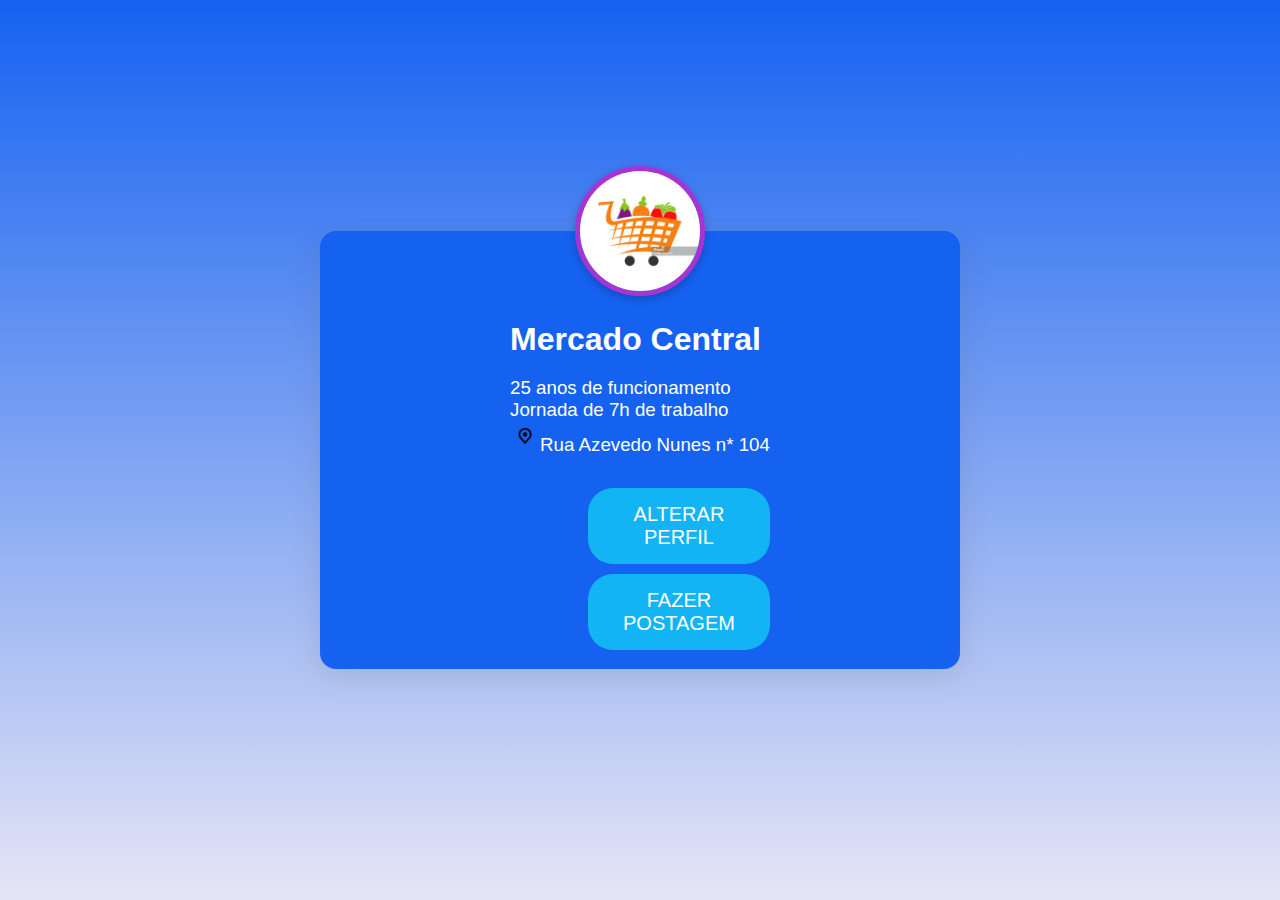
<file: meuperfilcomercio.html>
<!DOCTYPE html>
<html lang="en">
<head>
  <meta charset="UTF-8">
  <meta name="viewport" content="width=device-width, initial-scale=1.0">
  <title>Seu perfil</title>
  <link rel="stylesheet" href="meuperfil.css">
</head>
<body>
  <div class="container">
    <div class="card">

      <img src="comercio.logo.jpg" alt="perfil" class="profile-img">
      <div class="container-text">
        <h1 class="name">
        Mercado Central
        </h1>
        <h3 class="desc">
          25 anos de funcionamento<br> Jornada de 7h de trabalho <br>
          <img src="adress.png" alt="endereço" class="address-icon" height="30px" width="30px">Rua Azevedo Nunes n* 104
        <br>
        <br>
        <button class="botao"><a href="alterarperfil.html">Alterar perfil</a></button>
        <br>
        <button class="botao"><a href="postagenscomercio.html">Fazer Postagem</a></button>

        </h3>
      </div>
    </div>
    </div>
  
</body>
</html>
</file>
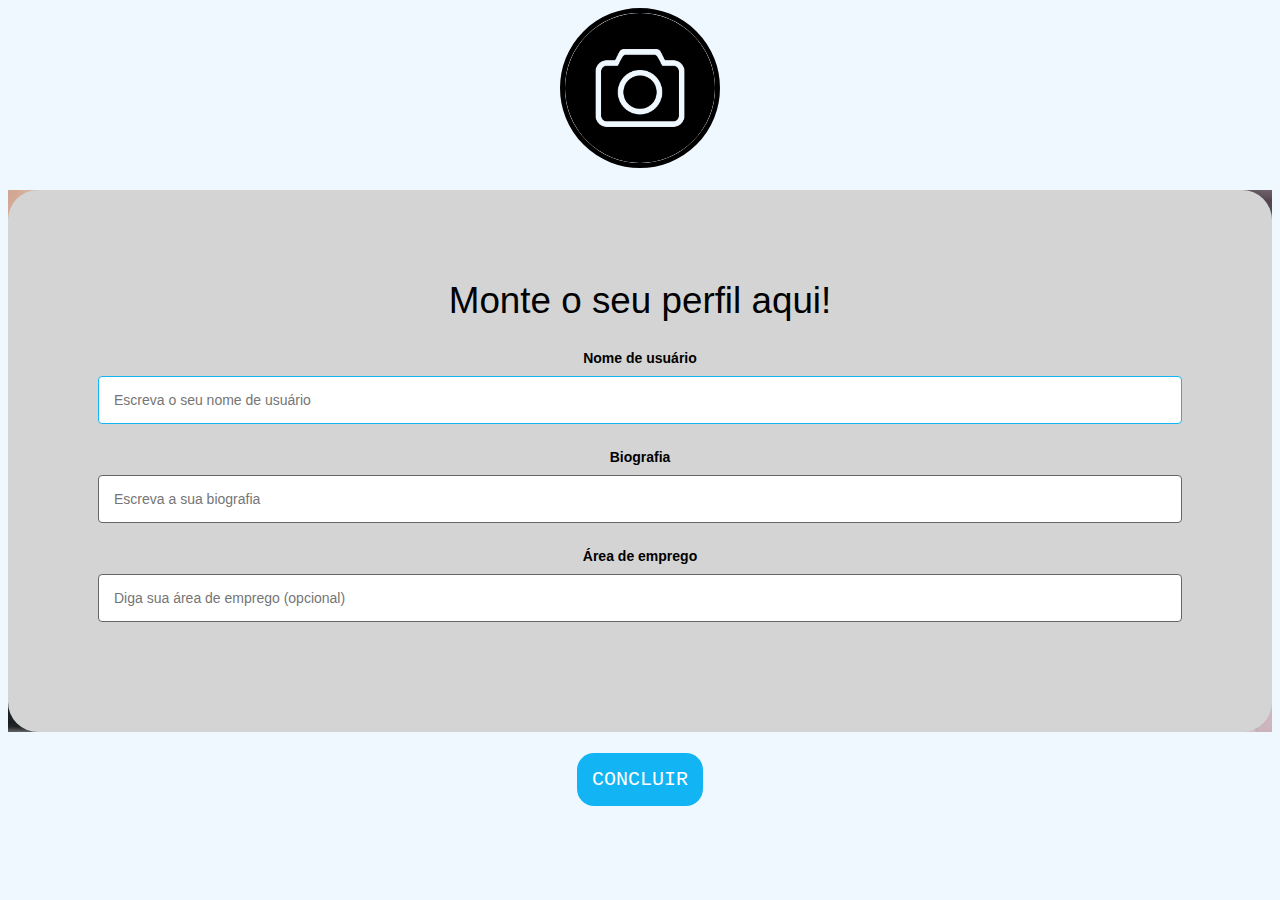
<file: montagem perfil.html>
<!DOCTYPE html>
<html lang="en">
<head>
    <link rel="stylesheet" href="montagem perfil.css">
    <meta charset="UTF-8">
    <meta name="viewport" content="width=device-width, initial-scale=1.0">
    <title>Tela do Usuário</title>
</head>
<body>

<header>
    <img src="R.png" width="150px" height="150px">
<br>
<br>
    <div class="um">
        <form class="login">
            <h1>Monte o seu perfil aqui!</h1>
            <br>
            <label for="text">Nome de usuário</label>
            <input type="text" placeholder="Escreva o seu nome de usuário" autofocus="true">
            <label for="text">Biografia</label>
            <input type="text" placeholder="Escreva a sua biografia">
            <label for="text">Área de emprego</label>
            <input type="text" placeholder="Diga sua área de emprego (opcional)">
        </form>
    </div>

    <br>
    <br>
          <a href="escolhalocaliade.html" class="tres">Concluir</a>
</header>
</body>
</html>
</file>
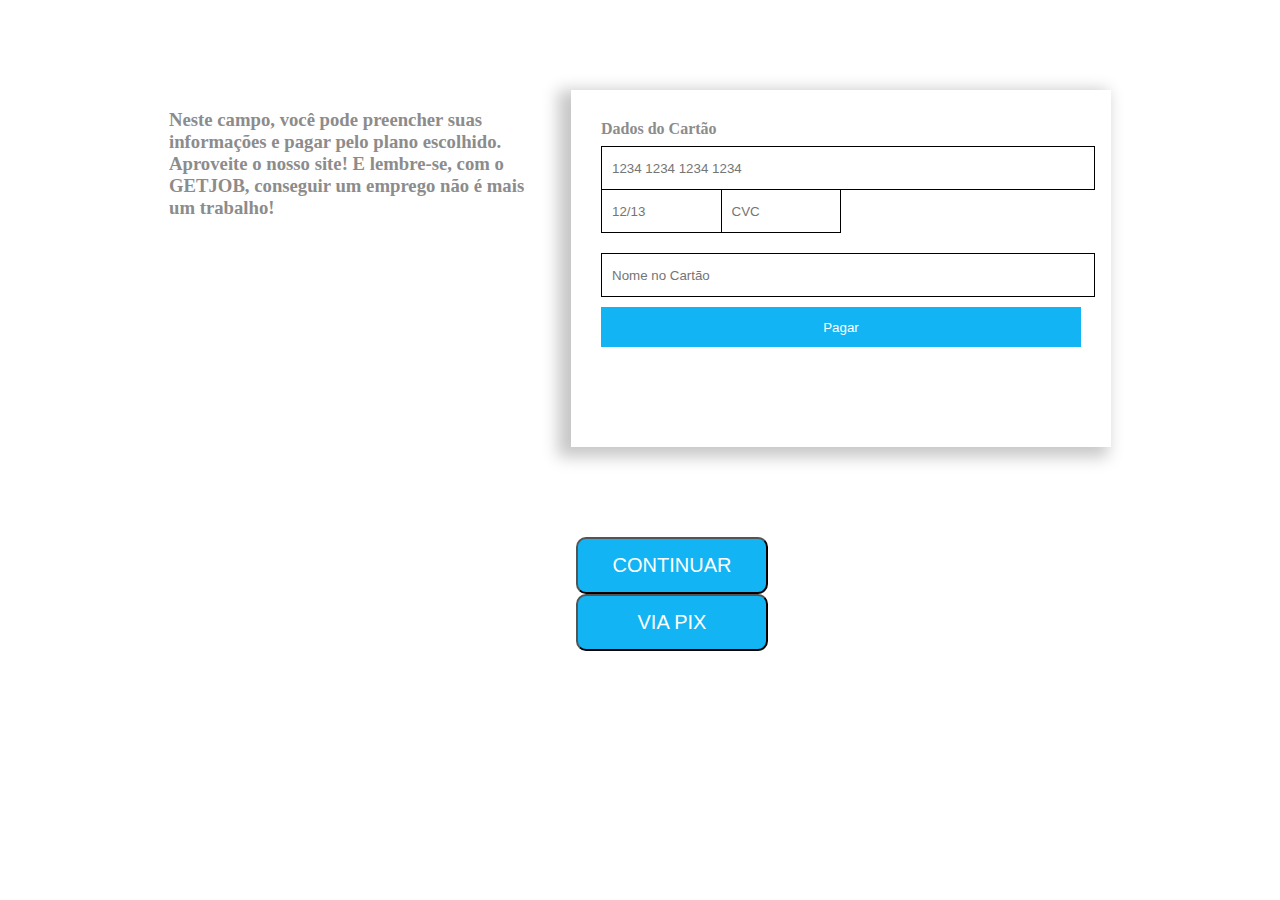
<file: pagamento.html>
<!DOCTYPE html>
<html lang="en">
<head>
    <meta charset="UTF-8">
    <meta name="viewport" content="width=device-width, initial-scale=1.0">
    <title>Forma de pagamento</title>
    <link rel="stylesheet" href="pagamento.css">
</head>
<body>
    <section class="pagamento">
        <div class="descricao-pagamento">
            <h3>Neste campo, você pode preencher suas informações e pagar pelo plano escolhido.
                Aproveite o nosso site!
                E lembre-se, com o GETJOB, conseguir um emprego não é mais um trabalho!
            </h3>
        </div>
        <div class="form-pagamento">
            <form method="POST">
                <div class="form-100">
                    <label>Dados do Cartão</label>
                    <input type="text" placeholder="1234 1234 1234 1234"/>
                    <div class="form-50">
                        <input style="margin-top: -1px;" type="text" placeholder="12/13"/>
                        <input style="margin-left: -1px; margin-top: -1px;" type="text" placeholder="CVC"/>
                    </div>
                </div>
                <div class="form-100">
                    <input type="text" placeholder="Nome no Cartão"/>
                </div>
                <div class="form-100">
                   <input type="submit" name="acao" value="Pagar"/>
                </div>
                <div class="form-100">
            </form>
        </div>
    </section>

<button><a href="montagem perfil.html" class="tres">Continuar</a>
    <button><a href="pix.html" class="tres"> via pix</a>
</body>
</file>
<file: Get job- atualizado  16-11-2023/login.css>
body{
    margin: 0;
    padding: 0;
    color: #023047;
    font-family: Arial, Helvetica, sans-serif;
}

.um{
    display: flex;
    flex-direction: column;
    align-items: center;
    align-content: center;
    justify-content: center;
    width: 100%;
    height: 100vh;
    background-color: #a52bdd;
}

.login{
    display: flex;
    flex-direction: column;
    background-color: #d4d4d4;
    border-radius: 30px;
    padding: 90px;
    gap: 5px;
}


.login h1{
    display: flex;
    justify-content: center;
    padding: 0;
    margin: 0;
    font-weight: 500;
    font-size: 2.3em;
}

.login p{
    display: inline-block;
    font-size: 14px;
    color: #666;
    margin-bottom: 25px;
}

.login input{
    padding: 15px;
    font-size: 14px;
    border: 1px solid #666;
    margin-bottom: 20px;
    margin-top: 5px;
    border-radius: 4px;
    outline: none;
}


.login input:focus{
    border: 1px solid #13b4f3;
}

.login label{
    font-size: 14px;
    font-weight: 600;
}

.login a.dois{
    display: inline-block;
    margin-bottom: 20px;
    font-size: 13px;
    color: #555;
}

.dois:hover{
    color: #13b4f3;
}

.tres{
    text-decoration: none;
    text-transform: uppercase;
    background-color: #13b4f3;
    border: 4px;
    border-radius: 17px;
    padding: 15px;
    text-align: center;
    color: #fff;
    font-family: 'Courier New', Courier, monospace;
    font-size: 20px;
}

.um{
    background-image: url(carteira.webp);
    background-repeat: no-repeat;
    background-size: 100%;
    background-position: 00px 00px;
}

h1{
    background-image: url();
    background-repeat: no-repeat;
    background-size: 90px;
    background-position: 10;
}
</file>
<file: anuncio1.css>
*{
    color: #fff;
    font-family: 'Segoe UI', Tahoma, Geneva, Verdana, sans-serif;
  }
  
  body{
    margin: 0;
  }
  
  a{
    text-decoration: none;
  }
  
  .container{
    width: 100%;
    height: 100vh;
    background-image: linear-gradient(#1562f1,#e6e5f5);
    display: flex;
    justify-content: center;
    align-items: center;
  }
  
  .card{
    width: 640px;
    background-color: #1562f1;
    border-radius: 16px;
  display: flex;
  flex-direction: column;
  align-items: center;
  box-shadow: rgba(100, 100, 111, 0.2) 0px 7px 29px 0px;
  }
  
  .profile-img{
    width: 120px;
    border-radius: 50%;
    border: #a734d2 5px solid;
    box-shadow: rgba(0, 0, 0, 0.24) 0px 3px 8px;
    transform: translateY(-65px);
  }
  
  .container-text {
    margin-top:-40px;
  }
  
  h1.name{
    margin: 0;
  }
  
  h3.desc{
    font-weight: 400;
    
  }
  
  .adress-icon{
    width: 24px;
    filter: brightness(15);
    
  }
  
  .botao{
    text-decoration: none;
    text-transform: uppercase;
    background-color: #13b4f3;
    border: 7px;
    border-radius: 25px;
    padding: 15px;
    text-align: center;
    font-family: Arial, Helvetica, sans-serif;
    font-size: 20px;
    margin-left: 0%;
    margin-top: 10px;
  }

h1{
    text-align: center;
}

h3{
    text-align: center;
}
</file>
<file: alterarperfil.css>
body {
    font-family: Arial, Helvetica, sans-serif;
    background-image: linear-gradient(#1562f1,#e6e5f5);
}

ul {
    display: flex;
    justify-content: space-between;
    list-style-type: none; 
    align-items: center;
    padding: 16px;
}

a {
    color: rgb(140,140,140);
    text-decoration: none;
}

img {
    border-radius: 65%;
    border: 5px solid black;
}

header {
    text-align: center;
}

button {
    background-color: #13b4f3;
    padding: 15px;
    width: 15%;
    border-radius: 10px;
    color: #c7c7c7;
    font-size: 15px;
    cursor: pointer;
}

button:hover{
    background-color: deepskyblue;
}

.tres{
    text-decoration: none;
    text-transform: uppercase;
    background-color: #ffffff;
    border: 7px;
    border-radius: 25px;
    padding: 15px;
    text-align: center;
    color: #000000;
    font-family: Arial, Helvetica, sans-serif;
    font-size: 20px;
}


.login{
    display: flex;
    flex-direction: column;
    background-color: #d4d4d4;
    border-radius: 30px;
    padding: 90px;
    gap: 5px;
}


.login h1{
    display: flex;
    justify-content: center;
    padding: 0;
    margin: 0;
    font-weight: 500;
    font-size: 2.3em;
}

.login p{
    display: inline-block;
    font-size: 14px;
    color: #85cce2;
    margin-bottom: 25px;
}

.login input{
    padding: 15px;
    font-size: 14px;
    border: 1px solid #85cce2;
    margin-bottom: 20px;
    margin-top: 5px;
    border-radius: 4px;
    outline: none;
}


.login input:focus{
    border: 1px solid #13b4f3;
}

.login label{
    font-size: 14px;
    font-weight: 600;
}

.login a.dois{
    display: inline-block;
    margin-bottom: 20px;
    font-size: 13px;
    color: #555;
}

.dois:hover{
    color: #13b4f3;
}

.um{
    background-image: url(carteira.webp);
    background-repeat: no-repeat;
    background-size: 100%;
    background-position: 00px 00px;
}

h1{
    background-image: url();
    background-repeat: no-repeat;
    background-size: 90px;
    background-position: 10;
}
</file>
<file: chat.css>
:root{
  --dark: #0c0c0c;
  --white: #fff;
  --purple: #2727a8;
  --gray: #949494;
  --gray2: #cccc;

}

body{
  background-image: linear-gradient(#1562f1,#e6e5f5);
  color: var(--white);
  font-family: Arial, Helvetica, sans-serif;
  display: flex;
  justify-content: center;
  height: 90vh;
}

.index{
  background-color: var(--white);
  margin-top: 3rem; 
  color: var(--dark);
  display: flex;
  flex-direction: column;
  justify-content: space-between;
  width: 600px;
  max-height: 800px;
  border-radius: 10px;
  text-align: center;
}

.header{
  background-color: var(--purple);
  border-radius: 10px 10px 0 0;
  color: var(--white);
  font-size: 1.4rem;
  size: 5px;
}

.footer{
  background-color: var(--purple);
  padding: 1rem;
  border-radius: 0 0 10px 10px;
}

input{
  width: 50%;
  font-size: 1rem;
  outline: none;
  border: none;
  padding: 10px;
  border-radius: 5px;
}

#btn-submit{
  border-radius: 5px;
  font-size: 1rem;
  border: none;
  padding: 10px;
}


#btn-submit:hoover{
  background-color: var(--gray);
  cursor: pointer;
  transition: .4s;
}

.messages {
  height: 200px;
  overflow-y: scroll;
  font-size: 20px;
  padding-left: 50%;
}

.profile-img{
  width: 120px;
  border-radius: 60%;
  border: #a734d2 3px solid;
  box-shadow: rgba(0, 0, 0, 0.24) 0px 3px 8px;
  transform: translateY(-65px);
  padding-bottom: 0%;
}

h1 {
  margin: 0;
  padding-top: 0px;
  padding-bottom: 20px;
  font-size: 25px;
}
</file>
<file: escolhalocalidade.css>
/* Style The Dropdown Button */
.dropbtn {
    background-color: #4c87af;
    color: white;
    padding: 16px;
    font-size: 16px;
    border: none;
    cursor: pointer;
  }

h1{
    text-align: center;
    color: #fdfdfd;
    margin-bottom: 50px;
    text-shadow: #4c87af;
}
  
  /* The container <div> - needed to position the dropdown content */
  .dropdown {
    position: relative;
    display: inline-block;
    text-decoration: none;
    text-transform: uppercase;
    background-color: #13b4f3;
    border: 4px;
    border-radius: 17px;
    padding: 15px;
    text-align: center;
    text-decoration-color: #fff;
    color: #fff;
    text-decoration-color: #f9f9f9;
    font-family: Arial, Helvetica, sans-serif;
    font-size: 20px;
    margin-bottom: 30%;
    margin-left: 45px;
  }
  
  /* Dropdown Content (Hidden by Default) */
  .dropdown-content {
    display: none;
    position: absolute;
    background-color: #f9f9f9;
    min-width: 160px;
    box-shadow: 0px 8px 16px 0px rgba(255, 255, 255, 0.2);
    z-index: 1;
  }
  
  /* Links inside the dropdown */
  .dropdown-content a {
    color: rgb(255, 255, 255);
    padding: 12px 16px;
    text-decoration-color: #fff;
    display: block;
  }
  
  /* Change color of dropdown links on hover */
  .dropdown-content a:hover {background-color: #f1f1f1}
  
  /* Show the dropdown menu on hover */
  .dropdown:hover .dropdown-content {
    display: block;
  }
  
  /* Change the background color of the dropdown button when the dropdown content is shown */
  .dropdown:hover .dropbtn {
    background-color: #0caae9;
  }

  .um{
    font-size: 60px;
    margin-left: 40%;
    margin-top: 5%;

}

body{
    background-image: url(carteira.webp);
    background-repeat: no-repeat;
    background-size: 100%;
    background-position: 00px 00px;
}

.dois{
    margin-bottom: 10%;
}

.choice{
    display: flex;
    flex-direction: column;
    background-color: #d4d4d4;
    border-radius: 30px;
    padding: 10px;
    gap: 5px;
    margin-bottom: 0%;
}
</file>
<file: esquecisenha.css>
body{
    margin: 0;
    padding: 0;
    color: #023047;
    font-family: Arial, Helvetica, sans-serif;
}

.um{
    display: flex;
    flex-direction: column;
    align-items: center;
    align-content: center;
    justify-content: center;
    width: 100%;
    height: 100vh;
    background-color: #a52bdd;
}

.login{
    display: flex;
    flex-direction: column;
    background-color: #d4d4d4;
    border-radius: 30px;
    padding: 90px;
    gap: 5px;
}


.login h1{
    display: flex;
    justify-content: center;
    padding: 0;
    margin: 0;
    font-weight: 500;
    font-size: 2.3em;
}

.login p{
    display: inline-block;
    font-size: 14px;
    color: #666;
    margin-bottom: 25px;
}

.login input{
    padding: 15px;
    font-size: 14px;
    border: 1px solid #666;
    margin-bottom: 20px;
    margin-top: 5px;
    border-radius: 4px;
    outline: none;
}


.login input:focus{
    border: 1px solid #13b4f3;
}

.login label{
    font-size: 14px;
    font-weight: 600;
}

.login a.dois{
    display: inline-block;
    margin-bottom: 20px;
    font-size: 13px;
    color: #555;
}

.dois:hover{
    color: #13b4f3;
}

.tres{
    text-decoration: none;
    text-transform: uppercase;
    background-color: #13b4f3;
    border: 4px;
    border-radius: 17px;
    padding: 15px;
    text-align: center;
    color: #fff;
    font-family: 'Courier New', Courier, monospace;
    font-size: 20px;
}

.um{
    background-image: url(carteira.webp);
    background-repeat: no-repeat;
    background-size: 100%;
    background-position: 00px 00px;
}

h1{
    background-image: url();
    background-repeat: no-repeat;
    background-size: 90px;
    background-position: 10;
}
</file>
<file: inicio.css>
*{
    margin: 0;
    padding: 0;
    box-sizing: border-box;
    font-family: Verdana, Geneva, Tahoma, sans-serif;
}

.center {
    display: flex;
    flex-wrap: wrap;
    max-width: 1280px;
    margin: 0 auto;
    padding: 0 2%;
}

html,body {
    height: 100%;
    font-family: 'Lucida Sans', 'Lucida Sans Regular', 'Lucida Grande', 'Lucida Sans Unicode', Geneva, Verdana, sans-serif;
    /*overflow-y: hidden;*/
}

header {
    padding: 1% 0;
}

.logo {
    width: 70%;
    border-radius: 50px;
}

.menu {
    width: 30%;
    text-align: right;
    padding-top: 30px;
}

.menu a{
    color: black;
    text-decoration: none;
    font-weight: bold;
    margin-right: 9px;
}

.titulo {
    margin-top: 20px;
    color: black;
    letter-spacing: -0,9px;
    font-family: "open-sans", sans-serif;
    font-size: 1.375em;
    display: block;
    width: 100%;
    box-sizing: border-box;
    margin-left: 50px;
    margin-bottom: 20px;
}

span {
    color: #13b4f3;
    font-weight: bold;
    font-size: 1.27em;
}

.um {
    font-size: 1rem;
    padding-top: 25px;
}

p {
    color: rgb(0, 0, 0);
}

title {
    color: rgb(0, 0, 0);
}

.conteiner1 {
    padding-left: calc(50% - 600px);
    padding-right: calc(50% - 600px);
    width: 100%;
    box-sizing: border-box;
    align-items: baseline;
    display: grid   ;  
    grid-template-columns: 1fr 1fr 1fr;  
    grid-template-rows: 50px 50px;

}

.livros {
    font-size: 1rem;
    background-color: #13b4f3;
    padding-top: 2em;
}

.imagem {
    max-width: 205px;
    margin: 50px;
    margin-bottom: 5px;
}

.A {
    position: relative;
    font-family: Verdana, Geneva, Tahoma, sans-serif;
    line-height: 1.25;
    font-weight: 400;
    color: black;
    overflow: hidden;
    text-align: center;
    height: 2.5em;
    border-radius: 35%;
    background: #fff;
    padding: 12px;
    justify-content: center;
    align-items: center;
    display: flex;
    margin: 10px;
}

.assimqueacaba {
    display: inline-block;
    vertical-align: top;
    margin-bottom: 2.5em;
    margin-left: 50px;
}


.verity {
    display: inline-block;
    vertical-align: top;
    margin-bottom: 2.5em;
    margin-left: 50px;
}

.ladofeio {
    display: inline-block;
    vertical-align: top;
    margin-bottom: 2.5em;
    margin-left: 50px;
}

.acabaaqui {
    display: inline-block;
    vertical-align: top;
    margin-bottom: 2.5em;
    margin-left: 50px;
}

.conteiner2 {
        padding-left: calc(50% - 600px);
        padding-right: calc(50% - 600px);
        width: 100%;
        box-sizing: border-box;
        align-items: baseline;
        display: grid;  
        grid-template-columns: 1fr 1fr 1fr;  
        grid-template-rows: 50px 50px;
}

.livros2 {
    font-size: 1rem;
    background-color: #13b4f3;
    padding-top: 2em;
    margin-top: 20px;
}

.corvo {
    display: inline-block;
    vertical-align: top;
    margin-bottom: 2.5em;
    margin-left: 50px;
}

.leopardo {
    display: inline-block;
    vertical-align: top;
    margin-bottom: 2.5em;
    margin-left: 50px;
}

.serpente {
    display: inline-block;
    vertical-align: top;
    margin-bottom: 2.5em;
    margin-left: 50px;
}

.orgulho {
    display: inline-block;
    vertical-align: top;
    margin-bottom: 2.5em;
    margin-left: 50px;
}

.conteiner3 {
    padding-left: calc(50% - 600px);
    padding-right: calc(50% - 600px);
    width: 100%;
    box-sizing: border-box;
    align-items: baseline;
    display: grid;  
    grid-template-columns: 1fr 1fr 1fr;  
    grid-template-rows: 50px 50px;

}

.livros3 {
    font-size: 1rem;
    background-color: #13b4f3;
    padding-top: 2em;
    margin-top: 20px;
}

.heart {
    display: inline-block;
    vertical-align: top;
    margin-bottom: 2.5em;
    margin-left: 50px;
}

.conectadas {
    display: inline-block;
    vertical-align: top;
    margin-bottom: 2.5em;
    margin-left: 50px;
}

.vermelho {
    display: inline-block;
    vertical-align: top;
    margin-bottom: 2.5em;
    margin-left: 50px;
}

.quinzedias {
    display: inline-block;
    vertical-align: top;
    margin-bottom: 2.5em;
    margin-left: 50px;
}

  .form button{
    color: #13b4f3;
    background-color: blue;
    font-size: 17px;
    cursor: pointer;
    transition: all 0.5s ease;
  }

h4 {
    display: flex;
    justify-content: center;
}

.texto {
    display: flex;
    justify-content: center;
}

.btn-group {
    display: flex;
    justify-content: center;
}
li {
    background-color: #fff;
    border-radius: 3ch;
}
.text {
    margin: 10px;
}
</file>
<file: login.css>
body{
    margin: 0;
    padding: 0;
    color: #023047;
    font-family: Arial, Helvetica, sans-serif;
}

.um{
    display: flex;
    flex-direction: column;
    align-items: center;
    align-content: center;
    justify-content: center;
    width: 100%;
    height: 100vh;
    background-color: #a52bdd;
}

.login{
    display: flex;
    flex-direction: column;
    background-color: #d4d4d4;
    border-radius: 30px;
    padding: 90px;
    gap: 5px;
}


.login h1{
    display: flex;
    justify-content: center;
    padding: 0;
    margin: 0;
    font-weight: 500;
    font-size: 2.3em;
}

.login p{
    display: inline-block;
    font-size: 14px;
    color: #666;
    margin-bottom: 25px;
}

.login input{
    padding: 15px;
    font-size: 14px;
    border: 1px solid #666;
    margin-bottom: 20px;
    margin-top: 5px;
    border-radius: 4px;
    outline: none;
}


.login input:focus{
    border: 1px solid #13b4f3;
}

.login label{
    font-size: 14px;
    font-weight: 600;
}

.login a.dois{
    display: inline-block;
    margin-bottom: 20px;
    font-size: 13px;
    color: #555;
}

.dois:hover{
    color: #13b4f3;
}

.tres{
    text-decoration: none;
    text-transform: uppercase;
    background-color: #13b4f3;
    border: 4px;
    border-radius: 17px;
    padding: 15px;
    text-align: center;
    color: #fff;
    font-family: 'Courier New', Courier, monospace;
    font-size: 20px;
}

.um{
    background-image: url(carteira.webp);
    background-repeat: no-repeat;
    background-size: 100%;
    background-position: 00px 00px;
}

h1{
    background-image: url();
    background-repeat: no-repeat;
    background-size: 90px;
    background-position: 10;
}
</file>
<file: meuperfil.css>
*{
  color: #fff;
  font-family: 'Segoe UI', Tahoma, Geneva, Verdana, sans-serif;
}

body{
  margin: 0;
}

a{
  text-decoration: none;
}

.container{
  width: 100%;
  height: 100vh;
  background-image: linear-gradient(#1562f1,#e6e5f5);
  display: flex;
  justify-content: center;
  align-items: center;
}

.card{
  width: 640px;
  background-color: #1562f1;
  border-radius: 16px;
display: flex;
flex-direction: column;
align-items: center;
box-shadow: rgba(100, 100, 111, 0.2) 0px 7px 29px 0px;
}

.profile-img{
  width: 120px;
  border-radius: 50%;
  border: #a734d2 5px solid;
  box-shadow: rgba(0, 0, 0, 0.24) 0px 3px 8px;
  transform: translateY(-65px);
}

.container-text {
  margin-top:-40px;
}

h1.name{
  margin: 0;
}

h3.desc{
  font-weight: 400;
  
}

.adress-icon{
  width: 24px;
  filter: brightness(15);
  
}

.botao{
  text-decoration: none;
  text-transform: uppercase;
  background-color: #13b4f3;
  border: 7px;
  border-radius: 25px;
  padding: 15px;
  text-align: center;
  font-family: Arial, Helvetica, sans-serif;
  font-size: 20px;
  margin-left: 30%;
  margin-top: 10px;
}
</file>
<file: montagem perfil.css>
body {
    font-family: Arial, Helvetica, sans-serif;
    background-color:aliceblue
}

ul {
    display: flex;
    justify-content: space-between;
    list-style-type: none; 
    align-items: center;
    padding: 16px;
}

a {
    color: rgb(140,140,140);
    text-decoration: none;
}

img {
    border-radius: 65%;
    border: 5px solid black;
}

header {
    text-align: center;
}

button {
    background-color: #13b4f3;
    padding: 15px;
    width: 15%;
    border-radius: 10px;
    color: #c7c7c7;
    font-size: 15px;
    cursor: pointer;
}

button:hover{
    background-color: deepskyblue;
}

.tres{
    text-decoration: none;
    text-transform: uppercase;
    background-color: #13b4f3;
    border: 7px;
    border-radius: 25px;
    padding: 15px;
    text-align: center;
    color: #fff;
    font-family: Arial, Helvetica, sans-serif;
    font-size: 20px;
}


.login{
    display: flex;
    flex-direction: column;
    background-color: #d4d4d4;
    border-radius: 30px;
    padding: 90px;
    gap: 5px;
}


.login h1{
    display: flex;
    justify-content: center;
    padding: 0;
    margin: 0;
    font-weight: 500;
    font-size: 2.3em;
}

.login p{
    display: inline-block;
    font-size: 14px;
    color: #666;
    margin-bottom: 25px;
}

.login input{
    padding: 15px;
    font-size: 14px;
    border: 1px solid #666;
    margin-bottom: 20px;
    margin-top: 5px;
    border-radius: 4px;
    outline: none;
}


.login input:focus{
    border: 1px solid #13b4f3;
}

.login label{
    font-size: 14px;
    font-weight: 600;
}

.login a.dois{
    display: inline-block;
    margin-bottom: 20px;
    font-size: 13px;
    color: #555;
}

.dois:hover{
    color: #13b4f3;
}

.tres{
    text-decoration: none;
    text-transform: uppercase;
    background-color: #13b4f3;
    border: 4px;
    border-radius: 17px;
    padding: 15px;
    text-align: center;
    color: #fff;
    font-family: 'Courier New', Courier, monospace;
    font-size: 20px;
}

.um{
    background-image: url(carteira.webp);
    background-repeat: no-repeat;
    background-size: 100%;
    background-position: 00px 00px;
}

h1{
    background-image: url();
    background-repeat: no-repeat;
    background-size: 90px;
    background-position: 10;
}
</file>
<file: pagamento.css>
body {
    margin: 0;
    box-sizing: border-box;
    padding: 0%;
}
    
.pagamento {
    display: flex;
    max-width: 960px;
    padding: 0 2%;
    margin: 90px auto;
    justify-content: space-around;
}

.descricao-pagamento {
    width: 40%;
}

.descricao-pagamento h3{
    color: rgb(140,140,140);
}

.form-pagamento {
    padding: 30px 30px 80px 30px;
    -webkit-box-shadow: -8px 5px 15px 5px #c7c7c7;
    box-shadow: -8px 5px 15px 5px #c7c7c7;
    width: 50%;
}

.form-pagamento form{
    display:flex;
    flex-wrap: wrap;
}

.form-100 {
    width: 100%;
    margin-bottom: 10px;
}

.form-50 {
    width: 50%;
    display: flex;
    margin-bottom: 10px;
}

.form-pagamento label{
    display: block;
    margin-bottom: 8px;
    font-weight: bold;
    color: rgb(140,140,140);
}

.form-pagamento input[type=text]{
    padding-left: 10px;
    width: 100%;
    height: 40px;
    border: 1px solid;
    color: black;
}

.form-pagamento input[type=submit]{
    width: 100%;
    height: 40px;
    border: 0;
    cursor: pointer;
    background-color: #13b4f3;
    color: white;
}

button {
    background-color: #13b4f3;
    padding: 15px;
    width: 15%;
    border-radius: 10px;
    color: #c7c7c7;
    margin-left: 45%;
    font-size: 15px;
    cursor: pointer;
}

button:hover{
    background-color: deepskyblue;
}


.tres{
    text-decoration: none;
    text-transform: uppercase;
    background-color: #13b4f3;
    border: 7px;
    border-radius: 25px;
    padding: 15px;
    text-align: center;
    color: #fff;
    font-family: Arial, Helvetica, sans-serif;
    font-size: 20px;
}
</file>
